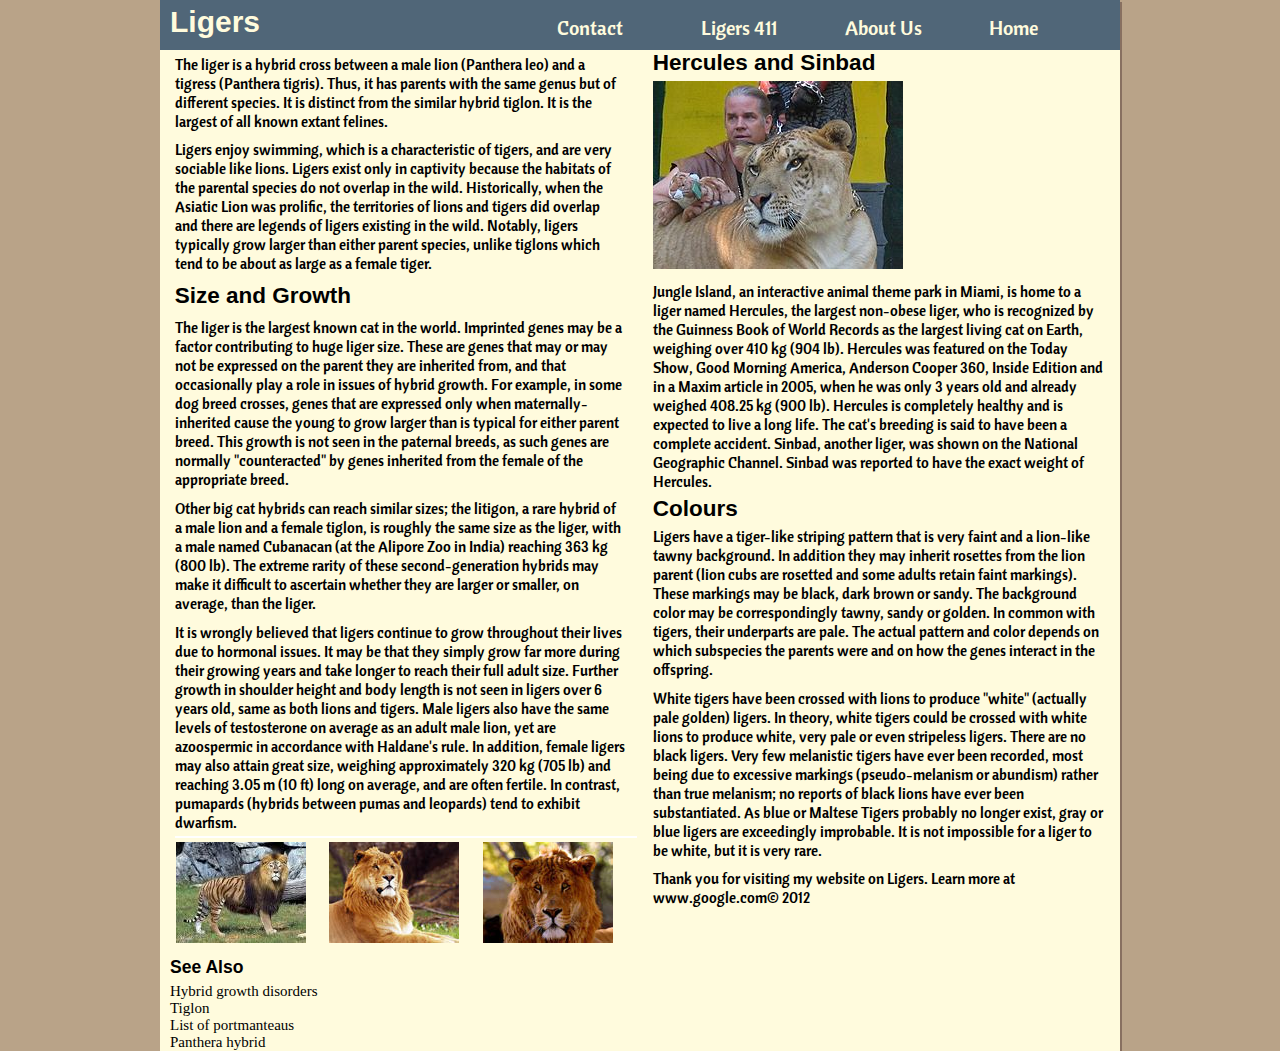
<file: lab-5/index.html>
<!DOCTYPE html>
<html>
	<head>
		<title>CSS Box Model</title>
		<meta charset="utf-8">
		<link rel="stylesheet" href="css/main.css">
		<link href='http://fonts.googleapis.com/css?family=Macondo' rel='stylesheet' type='text/css'> 
		<link href='http://fonts.googleapis.com/css?family=Cantora+One' rel='stylesheet' type='text/css'>
		<meta name="viewport" content="width=device-width, initial-scale=1, maximum-scale=1">
	</head>
	<body>
		<header> <!-- open header --> 

			<ul id="navigation">
				<li class="links"><a href="#">Home</a></li>
				<li class="links"><a href="#">About Us</a></li>
				<li class="links"><a href="#">Ligers 411</a></li>
				<li class="links"><a href="#">Contact</a></li>
			</ul> <!-- close navigation -->

			<h1 id="logo">Ligers</h1>

		</header> <!-- close header --> 

		<div id="section">
		<div id="left_section">
		<p>The liger is a hybrid cross between a male lion (Panthera leo) and a tigress (Panthera tigris). Thus, it has parents with the same genus but of different species. It is distinct from the similar hybrid tiglon. It is the largest of all known extant felines.</p>

		<p>Ligers enjoy swimming, which is a characteristic of tigers, and are very sociable like lions. Ligers exist only in captivity because the habitats of the parental species do not overlap in the wild. Historically, when the Asiatic Lion was prolific, the territories of lions and tigers did overlap and there are legends of ligers existing in the wild. Notably, ligers typically grow larger than either parent species, unlike tiglons which tend to be about as large as a female tiger.</p>

		<h2>Size and Growth</h2>
		<p>The liger is the largest known cat in the world. Imprinted genes may be a factor contributing to huge liger size. These are genes that may or may not be expressed on the parent they are inherited from, and that occasionally play a role in issues of hybrid growth. For example, in some dog breed crosses, genes that are expressed only when maternally-inherited cause the young to grow larger than is typical for either parent breed. This growth is not seen in the paternal breeds, as such genes are normally "counteracted" by genes inherited from the female of the appropriate breed.</p>

		<p>Other big cat hybrids can reach similar sizes; the litigon, a rare hybrid of a male lion and a female tiglon, is roughly the same size as the liger, with a male named Cubanacan (at the Alipore Zoo in India) reaching 363 kg (800 lb). The extreme rarity of these second-generation hybrids may make it difficult to ascertain whether they are larger or smaller, on average, than the liger.</p>

		<p>It is wrongly believed that ligers continue to grow throughout their lives due to hormonal issues. It may be that they simply grow far more during their growing years and take longer to reach their full adult size. Further growth in shoulder height and body length is not seen in ligers over 6 years old, same as both lions and tigers. Male ligers also have the same levels of testosterone on average as an adult male lion, yet are azoospermic in accordance with Haldane's rule. In addition, female ligers may also attain great size, weighing approximately 320 kg (705 lb) and reaching 3.05 m (10 ft) long on average, and are often fertile. In contrast, pumapards (hybrids between pumas and leopards) tend to exhibit dwarfism.</p>

			
			<ul id="gallery">
				<li><a href="images/liger.jpg" title="Ligers are SOOO cool!!"><img src="images/liger_thumb.jpg" alt="Ligers are SOOO cool!!" /></a></li>
				<li><a href="images/liger2.jpg" title="Ligers are WICKED cool!!"><img src="images/liger2_thumb.jpg" alt="Ligers are WICKED cool!!" /></a></li>
				<li><a href="images/liger3.jpg" title="Ligers are SUPER cool!!"><img src="images/liger3_thumb.jpg" alt="Ligers are SUPER cool!!" /></a></li>
			</ul>
			<h3>See Also</h3>
			<ul id="list">
				<li>Hybrid growth disorders</li>
				<li>Tiglon</li>
				<li>List of portmanteaus</li>
				<li>Panthera hybrid</li>
			</ul>
	</div> <!-- close content float --> 
	
	<div id="right_section">	
		<h2>Hercules and Sinbad</h2>
		<div id="catman">
			<img src="images/ligertrainer-tn.jpg" alt="Liger trainer Sinbad">
		</div>

		<p>Jungle Island, an interactive animal theme park in Miami, is home to a liger named Hercules, the largest non-obese liger, who is recognized by the Guinness Book of World Records as the largest living cat on Earth, weighing over 410 kg (904 lb). Hercules was featured on the Today Show, Good Morning America, Anderson Cooper 360, Inside Edition and in a Maxim article in 2005, when he was only 3 years old and already weighed 408.25 kg (900 lb). Hercules is completely healthy and is expected to live a long life. The cat's breeding is said to have been a complete accident. Sinbad, another liger, was shown on the National Geographic Channel. Sinbad was reported to have the exact weight of Hercules.</p>

		<h2>Colours</h2>
		<p>Ligers have a tiger-like striping pattern that is very faint and a lion-like tawny background. In addition they may inherit rosettes from the lion parent (lion cubs are rosetted and some adults retain faint markings). These markings may be black, dark brown or sandy. The background color may be correspondingly tawny, sandy or golden. In common with tigers, their underparts are pale. The actual pattern and color depends on which subspecies the parents were and on how the genes interact in the offspring.</p>

		<p>White tigers have been crossed with lions to produce "white" (actually pale golden) ligers. In theory, white tigers could be crossed with white lions to produce white, very pale or even stripeless ligers. There are no black ligers. Very few melanistic tigers have ever been recorded, most being due to excessive markings (pseudo-melanism or abundism) rather than true melanism; no reports of black lions have ever been substantiated. As blue or Maltese Tigers probably no longer exist, gray or blue ligers are exceedingly improbable. It is not impossible for a liger to be white, but it is very rare.</p>

		<p>Thank you for visiting my website on Ligers. Learn more at www.google.com&copy; 2012</p>
		</div> <!-- close float right --> 
		</div> <!-- close section -->  
	</body>
</html>
</file>
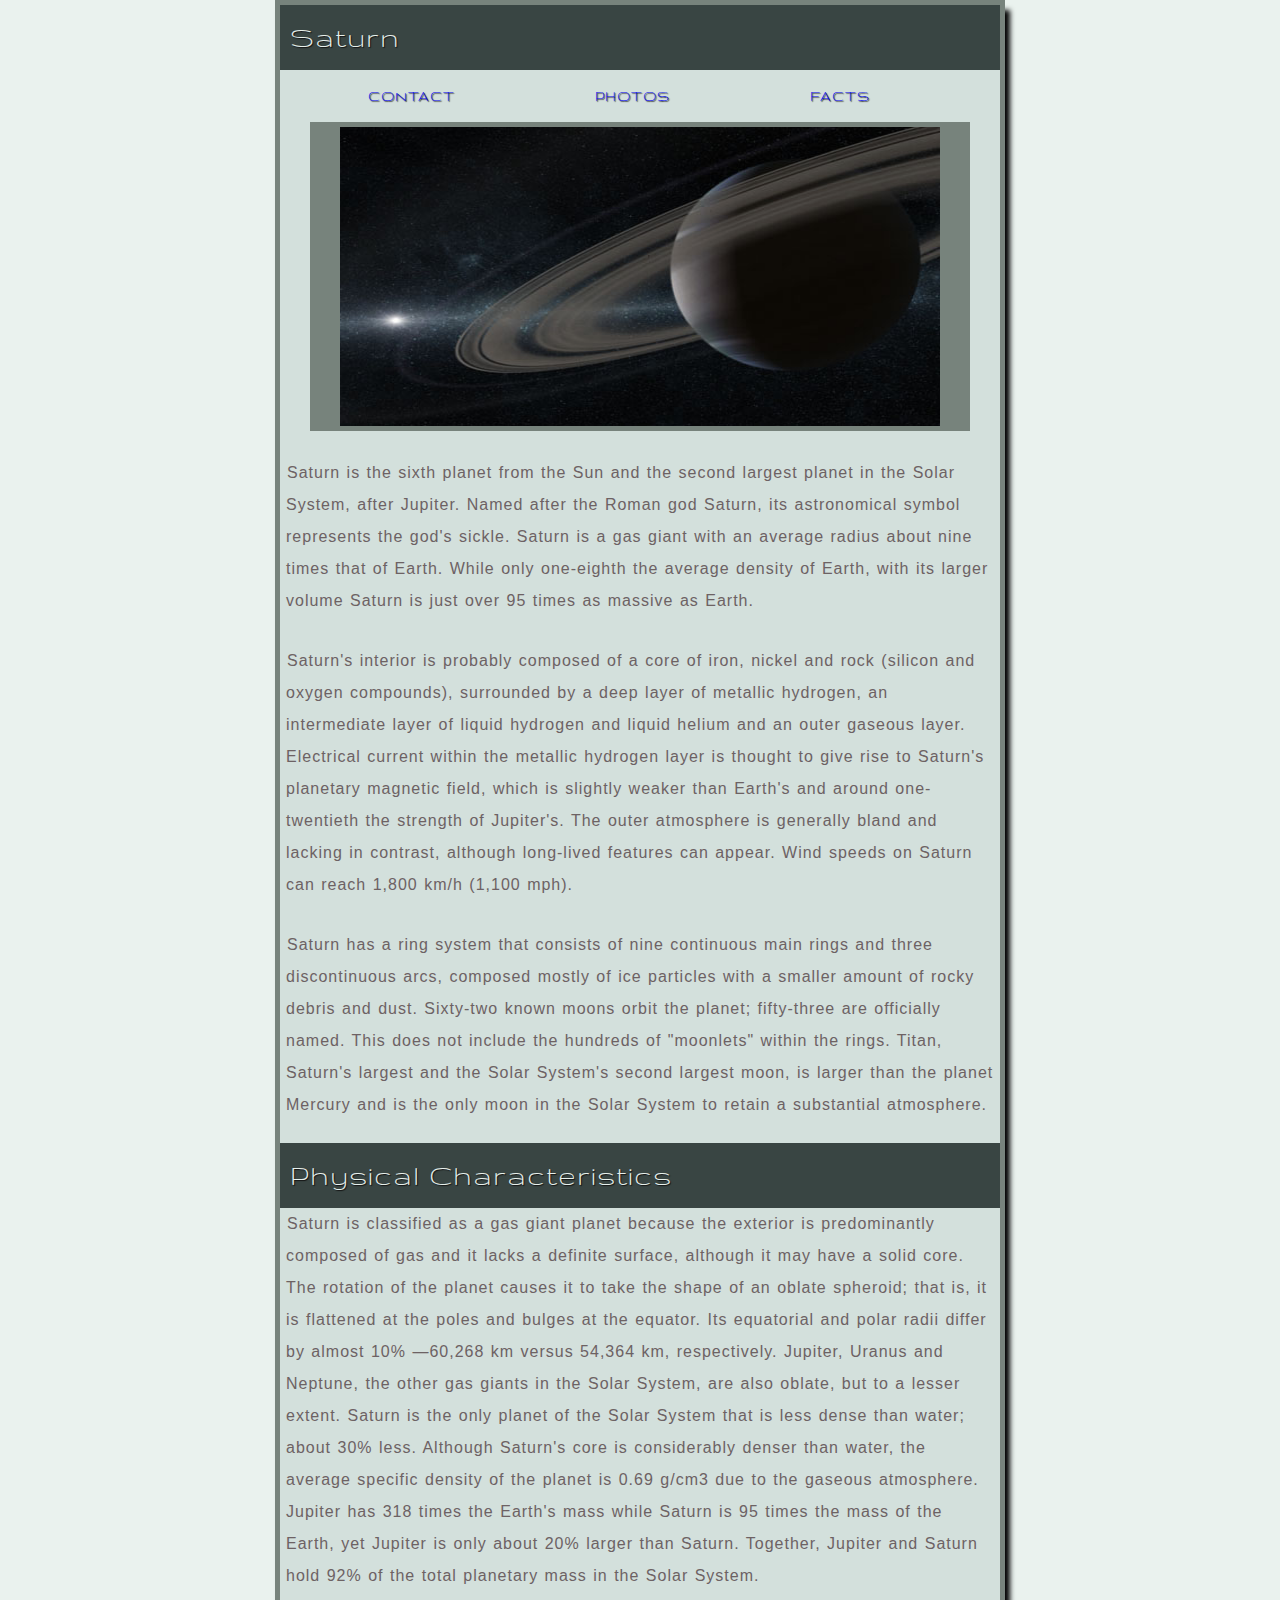
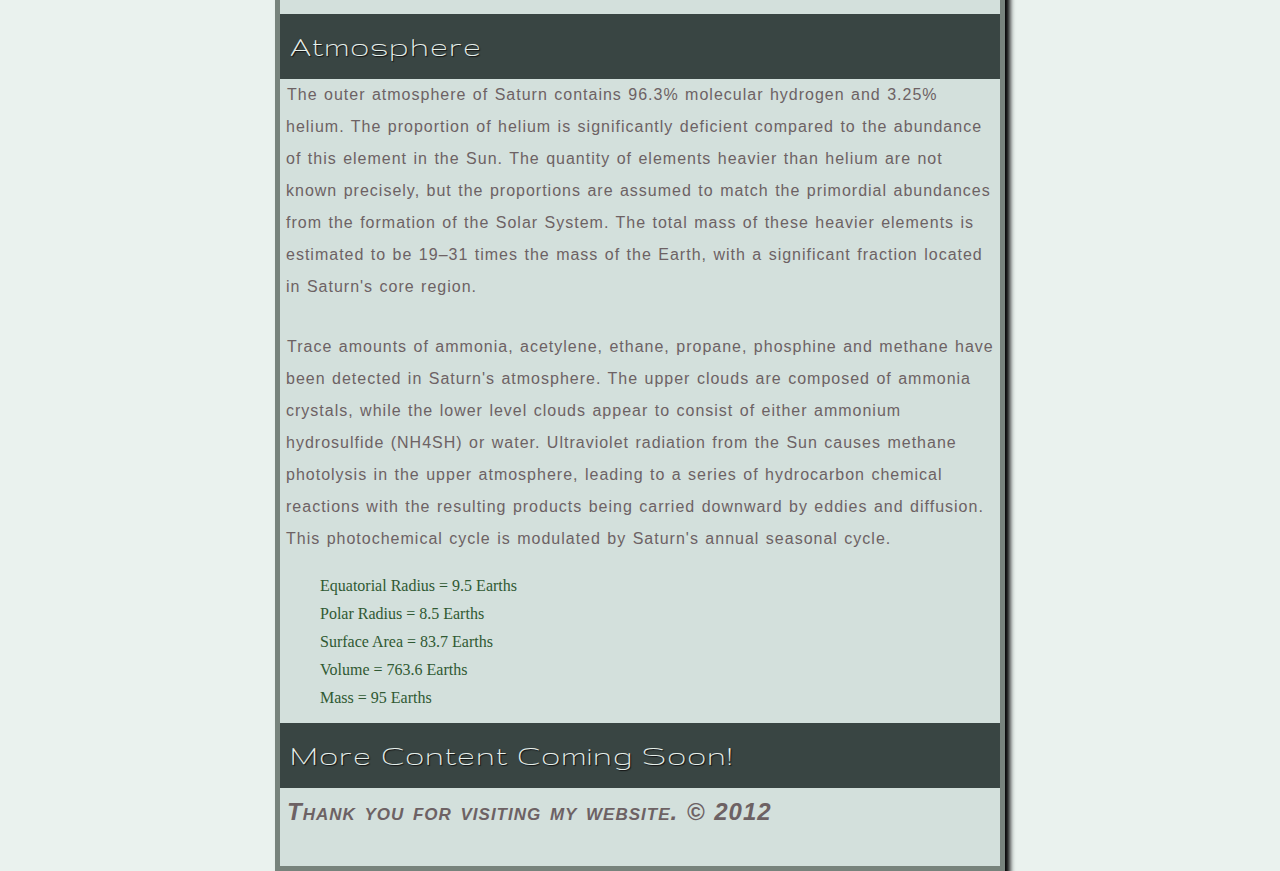
<file: lab_2/index.html>
<!DOCTYPE html>
<html>
	<head>
		<title>DWS Lab 2</title>
		<meta charset="utf-8"/>
		<link href='http://fonts.googleapis.com/css?family=Gruppo' rel='stylesheet' type='text/css'/>
		<link rel="stylesheet" href="css/main.css"/>
	</head>
	<body>
		<h1>Saturn</h1>
		<ul>
			<li><a href="#">Facts</a></li>
			<li><a href="#">Photos</a></li>
			<li><a href="#">Contact</a></li>
		</ul>
		<div><img src="images/saturn.jpg" alt="Photo of Saturn" width="532" height="299"></div>
		<p>Saturn is the sixth planet from the Sun and the second largest planet in the Solar System, after Jupiter. Named after the Roman god Saturn, its astronomical symbol represents the god's sickle. Saturn is a gas giant with an average radius about nine times that of Earth. While only one-eighth the average density of Earth, with its larger volume Saturn is just over 95 times as massive as Earth. </p>
		<p>Saturn's interior is probably composed of a core of iron, nickel and rock (silicon and oxygen compounds), surrounded by a deep layer of metallic hydrogen, an intermediate layer of liquid hydrogen and liquid helium and an outer gaseous layer. Electrical current within the metallic hydrogen layer is thought to give rise to Saturn's planetary magnetic field, which is slightly weaker than Earth's and around one-twentieth the strength of Jupiter's. The outer atmosphere is generally bland and lacking in contrast, although long-lived features can appear. Wind speeds on Saturn can reach 1,800 km/h (1,100 mph).</p>
		<p>Saturn has a ring system that consists of nine continuous main rings and three discontinuous arcs, composed mostly of ice particles with a smaller amount of rocky debris and dust. Sixty-two known moons orbit the planet; fifty-three are officially named. This does not include the hundreds of "moonlets" within the rings. Titan, Saturn's largest and the Solar System's second largest moon, is larger than the planet Mercury and is the only moon in the Solar System to retain a substantial atmosphere. </p>
		<h2>Physical Characteristics</h2>
		<p>Saturn is classified as a gas giant planet because the exterior is predominantly composed of gas and it lacks a definite surface, although it may have a solid core. The rotation of the planet causes it to take the shape of an oblate spheroid; that is, it is flattened at the poles and bulges at the equator. Its equatorial and polar radii differ by almost 10% &mdash;60,268 km versus 54,364 km, respectively. Jupiter, Uranus and Neptune, the other gas giants in the Solar System, are also oblate, but to a lesser extent. Saturn is the only planet of the Solar System that is less dense than water; about 30% less. Although Saturn's core is considerably denser than water, the average specific density of the planet is 0.69 g/cm3 due to the gaseous atmosphere. Jupiter has 318 times the Earth's mass while Saturn is 95 times the mass of the Earth, yet Jupiter is only about 20% larger than Saturn. Together, Jupiter and Saturn hold 92% of the total planetary mass in the Solar System. </p>
		<h2>Atmosphere</h2>
		<p>The outer atmosphere of Saturn contains 96.3% molecular hydrogen and 3.25% helium. The proportion of helium is significantly deficient compared to the abundance of this element in the Sun. The quantity of elements heavier than helium are not known precisely, but the proportions are assumed to match the primordial abundances from the formation of the Solar System. The total mass of these heavier elements is estimated to be 19&ndash;31 times the mass of the Earth, with a significant fraction located in Saturn's core region.</p>
		<p>Trace amounts of ammonia, acetylene, ethane, propane, phosphine and methane have been detected in Saturn's atmosphere. The upper clouds are composed of ammonia crystals, while the lower level clouds appear to consist of either ammonium hydrosulfide (NH4SH) or water. Ultraviolet radiation from the Sun causes methane photolysis in the upper atmosphere, leading to a series of hydrocarbon chemical reactions with the resulting products being carried downward by eddies and diffusion. This photochemical cycle is modulated by Saturn's annual seasonal cycle.</p>
		<ol>
			<li>Equatorial Radius = 9.5 Earths</li>
			<li>Polar Radius = 8.5 Earths</li>
			<li>Surface Area = 83.7 Earths</li>
			<li>Volume = 763.6 Earths</li>
			<li>Mass = 95 Earths</li>
		</ol>
		<h3>More Content Coming Soon!</h3>
		<p id="last">Thank you for visiting my website. &copy; 2012</p>
	</body>
</html>
</file>
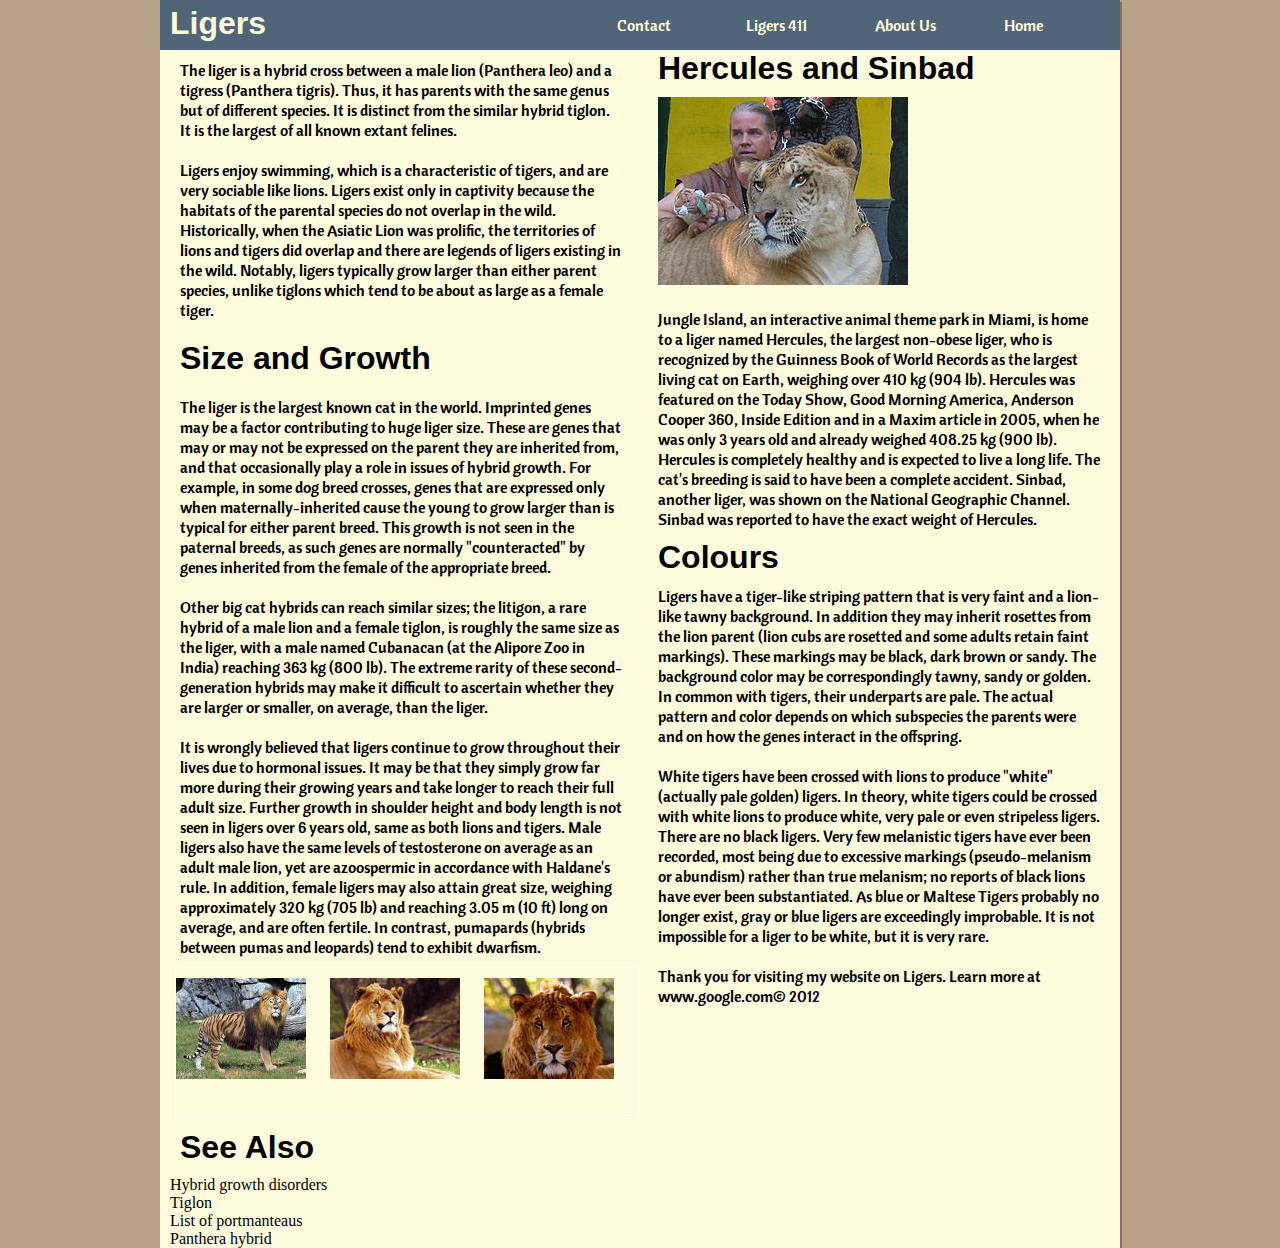
<file: lab_3/index.html>
<!DOCTYPE html>
<html>
	<head>
		<title>CSS Box Model</title>
		<meta charset="utf-8">
		<link rel="stylesheet" href="css/main.css">
		<link href='http://fonts.googleapis.com/css?family=Macondo' rel='stylesheet' type='text/css'> 
		<link href='http://fonts.googleapis.com/css?family=Cantora+One' rel='stylesheet' type='text/css'>
	</head>
	<body>
		<header> <!-- open header --> 

			<ul id="navigation">
				<li class="links"><a href="#">Home</a></li>
				<li class="links"><a href="#">About Us</a></li>
				<li class="links"><a href="#">Ligers 411</a></li>
				<li class="links"><a href="#">Contact</a></li>
			</ul> <!-- close navigation -->

			<h1 id="logo">Ligers</h1>

		</header> <!-- close header --> 

		<div id="section">
		<div id="float_left">
		<p>The liger is a hybrid cross between a male lion (Panthera leo) and a tigress (Panthera tigris). Thus, it has parents with the same genus but of different species. It is distinct from the similar hybrid tiglon. It is the largest of all known extant felines.</p>

		<p>Ligers enjoy swimming, which is a characteristic of tigers, and are very sociable like lions. Ligers exist only in captivity because the habitats of the parental species do not overlap in the wild. Historically, when the Asiatic Lion was prolific, the territories of lions and tigers did overlap and there are legends of ligers existing in the wild. Notably, ligers typically grow larger than either parent species, unlike tiglons which tend to be about as large as a female tiger.</p>

		<h2>Size and Growth</h2>
		<p>The liger is the largest known cat in the world. Imprinted genes may be a factor contributing to huge liger size. These are genes that may or may not be expressed on the parent they are inherited from, and that occasionally play a role in issues of hybrid growth. For example, in some dog breed crosses, genes that are expressed only when maternally-inherited cause the young to grow larger than is typical for either parent breed. This growth is not seen in the paternal breeds, as such genes are normally "counteracted" by genes inherited from the female of the appropriate breed.</p>

		<p>Other big cat hybrids can reach similar sizes; the litigon, a rare hybrid of a male lion and a female tiglon, is roughly the same size as the liger, with a male named Cubanacan (at the Alipore Zoo in India) reaching 363 kg (800 lb). The extreme rarity of these second-generation hybrids may make it difficult to ascertain whether they are larger or smaller, on average, than the liger.</p>

		<p>It is wrongly believed that ligers continue to grow throughout their lives due to hormonal issues. It may be that they simply grow far more during their growing years and take longer to reach their full adult size. Further growth in shoulder height and body length is not seen in ligers over 6 years old, same as both lions and tigers. Male ligers also have the same levels of testosterone on average as an adult male lion, yet are azoospermic in accordance with Haldane's rule. In addition, female ligers may also attain great size, weighing approximately 320 kg (705 lb) and reaching 3.05 m (10 ft) long on average, and are often fertile. In contrast, pumapards (hybrids between pumas and leopards) tend to exhibit dwarfism.</p>

			
			<ul id="gallery">
				<li><a href="images/liger.jpg" title="Ligers are SOOO cool!!"><img src="images/liger_thumb.jpg" alt="Ligers are SOOO cool!!" /></a></li>
				<li><a href="images/liger2.jpg" title="Ligers are WICKED cool!!"><img src="images/liger2_thumb.jpg" alt="Ligers are WICKED cool!!" /></a></li>
				<li><a href="images/liger3.jpg" title="Ligers are SUPER cool!!"><img src="images/liger3_thumb.jpg" alt="Ligers are SUPER cool!!" /></a></li>
			</ul>
			<h3>See Also</h3>
			<ul id="list">
				<li>Hybrid growth disorders</li>
				<li>Tiglon</li>
				<li>List of portmanteaus</li>
				<li>Panthera hybrid</li>
			</ul>
	</div> <!-- close content float --> 
	<div id="float_right">	
		<h2>Hercules and Sinbad</h2>
		<div id="catman">
			<img src="images/ligertrainer-tn.jpg" alt="Liger trainer Sinbad">
		</div>

		<p>Jungle Island, an interactive animal theme park in Miami, is home to a liger named Hercules, the largest non-obese liger, who is recognized by the Guinness Book of World Records as the largest living cat on Earth, weighing over 410 kg (904 lb). Hercules was featured on the Today Show, Good Morning America, Anderson Cooper 360, Inside Edition and in a Maxim article in 2005, when he was only 3 years old and already weighed 408.25 kg (900 lb). Hercules is completely healthy and is expected to live a long life. The cat's breeding is said to have been a complete accident. Sinbad, another liger, was shown on the National Geographic Channel. Sinbad was reported to have the exact weight of Hercules.</p>

		<h2>Colours</h2>
		<p>Ligers have a tiger-like striping pattern that is very faint and a lion-like tawny background. In addition they may inherit rosettes from the lion parent (lion cubs are rosetted and some adults retain faint markings). These markings may be black, dark brown or sandy. The background color may be correspondingly tawny, sandy or golden. In common with tigers, their underparts are pale. The actual pattern and color depends on which subspecies the parents were and on how the genes interact in the offspring.</p>

		<p>White tigers have been crossed with lions to produce "white" (actually pale golden) ligers. In theory, white tigers could be crossed with white lions to produce white, very pale or even stripeless ligers. There are no black ligers. Very few melanistic tigers have ever been recorded, most being due to excessive markings (pseudo-melanism or abundism) rather than true melanism; no reports of black lions have ever been substantiated. As blue or Maltese Tigers probably no longer exist, gray or blue ligers are exceedingly improbable. It is not impossible for a liger to be white, but it is very rare.</p>

		<p>Thank you for visiting my website on Ligers. Learn more at www.google.com&copy; 2012</p>
		</div> <!-- close float right --> 
		</div> <!-- close section -->  
	</body>
</html>
</file>
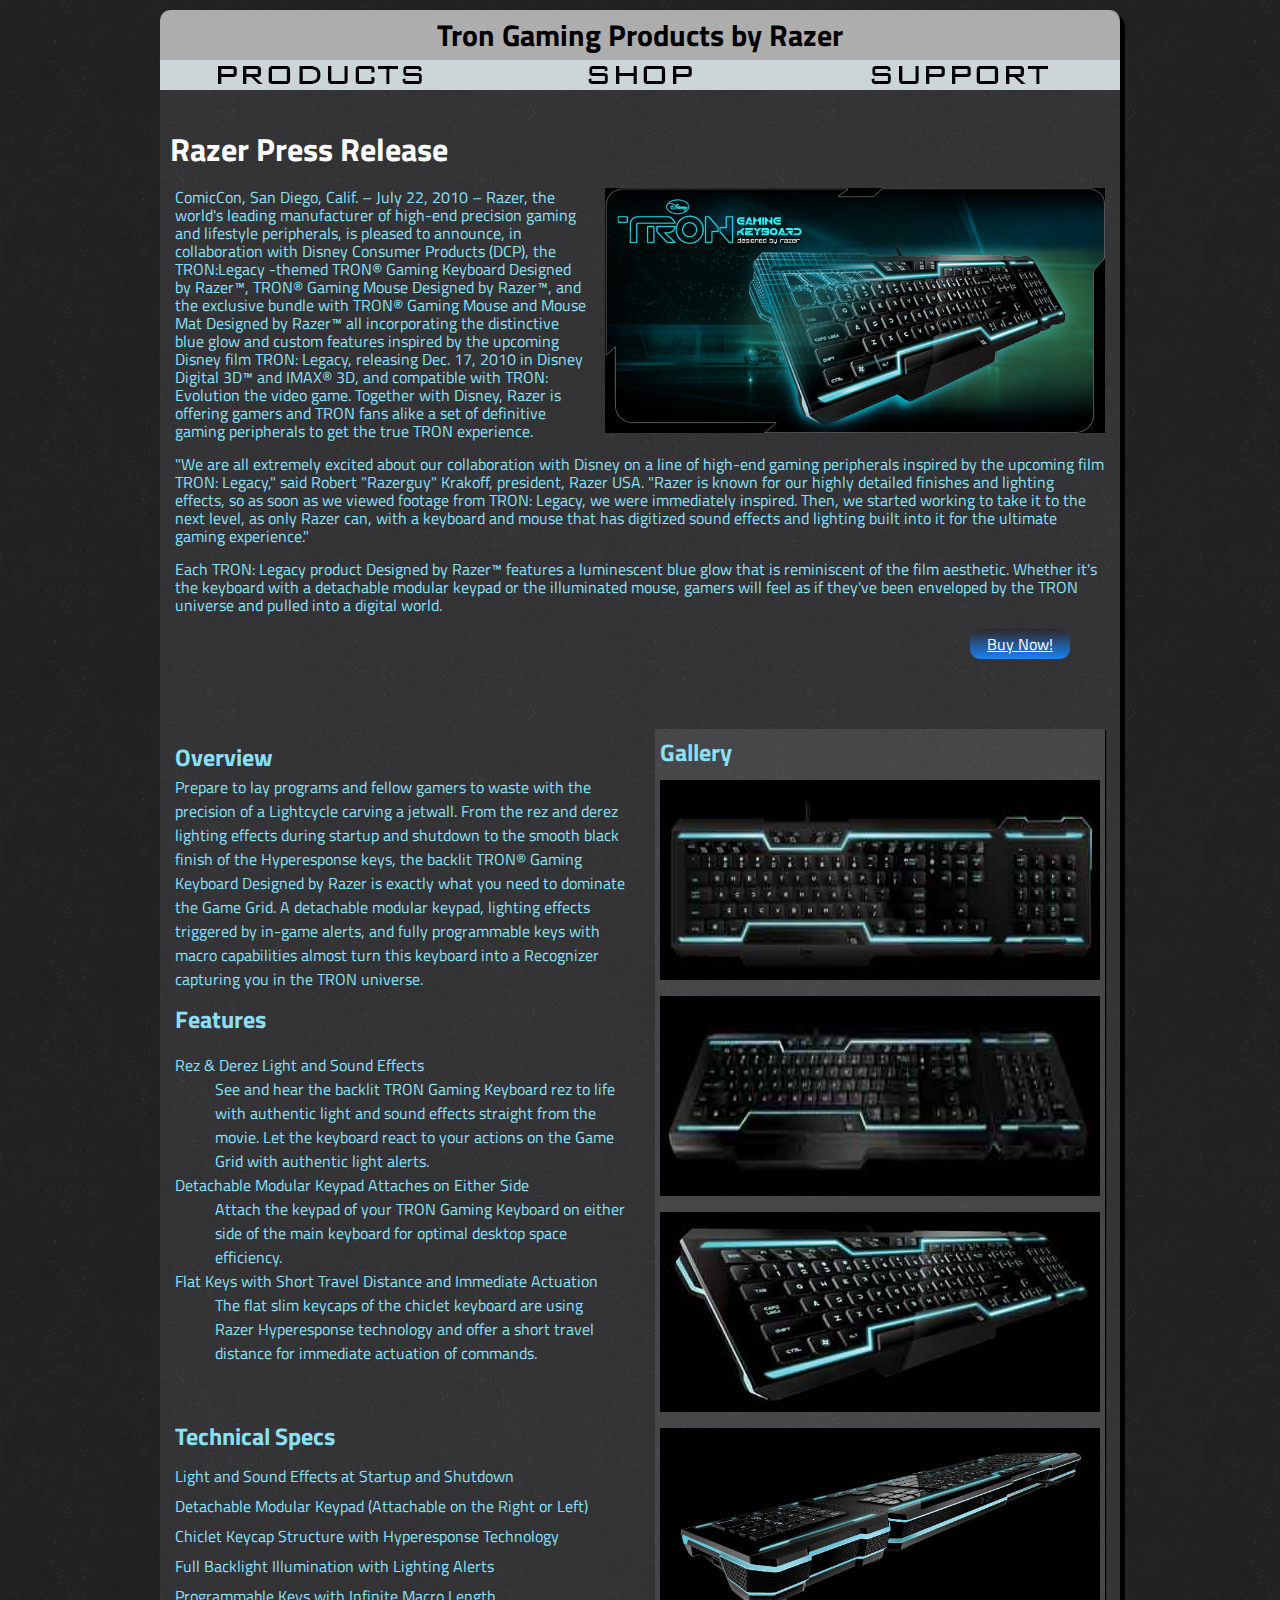
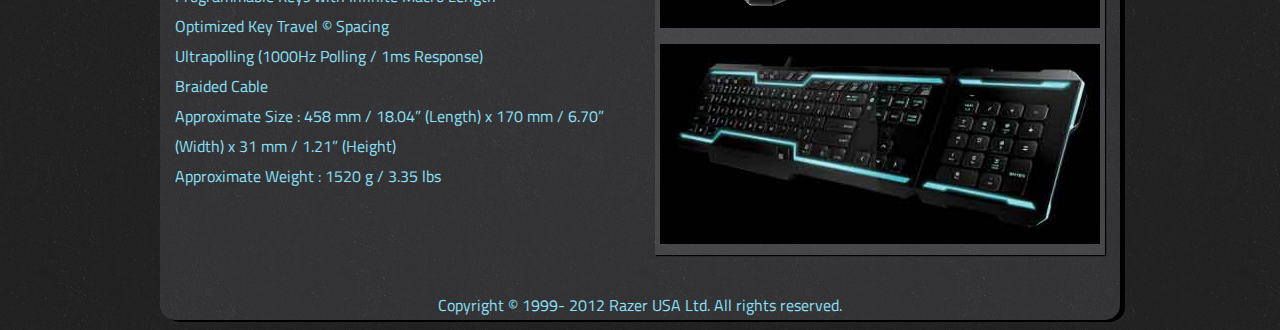
<file: lab_4/tron_site/index.html>
<!DOCTYPE html>
<html lang="en">
	<head>
		<meta charset="utf-8">
		<title>TRON: Legacy</title>
    <link rel="stylesheet" href="css/main.css">
    <link href='http://fonts.googleapis.com/css?family=Titillium+Web' rel='stylesheet' type='text/css'>
  </head>
	
	<body>

		<header>
				<section>
					<h1>Tron Gaming Products by Razer</h1>
					<nav>
						<ul>
							<li id="products"><a href="#">Products</a></li>
							<li id="shop"><a href="#">Shop</a></li>
							<li id="support"><a href="#">Support</a></li>
						</ul>
					</nav>
				</section>
		</header> <!-- close header --> 
		
  	<section id="cta">		

      <h1>Razer Press Release</h1>

      <div><img src="images/tron-keyboard-main.jpg" alt="Photograph of the new Tron Gaming Keyboard by Razer"></div>
			
      <p>ComicCon, San Diego, Calif. – July 22, 2010 – Razer, the world's leading manufacturer of high-end precision gaming and lifestyle peripherals, is pleased to announce, in collaboration with Disney Consumer Products (DCP), the TRON:Legacy -themed TRON® Gaming Keyboard Designed by Razer™, TRON® Gaming Mouse Designed by Razer™, and the exclusive bundle with TRON® Gaming Mouse and Mouse Mat Designed by Razer™ all incorporating the distinctive blue glow and custom features inspired by the upcoming Disney film TRON: Legacy, releasing Dec. 17, 2010 in Disney Digital 3D&trade; and IMAX&reg; 3D, and compatible with TRON: Evolution the video game. Together with Disney, Razer is offering gamers and TRON fans alike a set of definitive gaming peripherals to get the true TRON experience. </p>
          
      <p>"We are all extremely excited about our collaboration with Disney on a line of high-end gaming peripherals inspired by the upcoming film TRON: Legacy," said Robert "Razerguy" Krakoff, president, Razer USA. "Razer is known for our highly detailed finishes and lighting effects, so as soon as we viewed footage from TRON: Legacy, we were immediately inspired. Then, we started working to take it to the next level, as only Razer can, with a keyboard and mouse that has digitized sound effects and lighting built into it for the ultimate gaming experience."</p>
           
      <p>Each TRON: Legacy product Designed by Razer™ features a luminescent blue glow that is reminiscent of the film aesthetic. Whether it's the keyboard with a detachable modular keypad or the illuminated mouse, gamers will feel as if they've been enveloped by the TRON universe and pulled into a digital world.</p>

      <a href="#" class="button">Buy Now!</a>
      
  	</section>	
		
    <div id="bottom_spacing"> <!-- spacing is used for overflow hidden --> 

     <section id="cta-2">

        <h2>Overview</h2>
        
        <p>Prepare to lay programs and fellow gamers to waste with the precision of a Lightcycle carving a jetwall. From the rez and derez lighting effects during startup and shutdown to the smooth black finish of the Hyperesponse keys, the backlit TRON® Gaming Keyboard Designed by Razer is exactly what you need to dominate the Game Grid. A detachable modular keypad, lighting effects triggered by in-game alerts, and fully programmable keys with macro capabilities almost turn this keyboard into a Recognizer capturing you in the TRON universe.</p>
        
        <h2>Features</h2>
        
        <dl>
          <dt>Rez &amp; Derez Light and Sound Effects</dt>
          <dd>See and hear the backlit TRON Gaming Keyboard rez to life with authentic light and sound effects straight from the movie. Let the keyboard react to your actions on the Game Grid with authentic light alerts.</dd>
          <dt>Detachable Modular Keypad Attaches on Either Side</dt>
          <dd>Attach the keypad of your TRON Gaming Keyboard on either side of the main keyboard for optimal desktop space efficiency.</dd>
          <dt>Flat Keys with Short Travel Distance and Immediate Actuation</dt>
          <dd>The flat slim keycaps of the chiclet keyboard are using Razer Hyperesponse technology and offer a short travel distance for immediate actuation of commands.</dd>
        </dl> 
      </section>

  
    <section id="right_side">
			<h2>Gallery</h2>
			<ul>
        <li><a href="#"><img src="images/tron_keyboard_1.jpg" alt="Image of the tron gaming keyboard"></a></li>
        <li><a href="#"><img src="images/tron_keyboard_2.jpg" alt="Image of the tron gaming keyboard"></a></li>
				<li><a href="#"><img src="images/tron_keyboard_3.jpg" alt="Image of the tron gaming keyboard"></a></li>
				<li><a href="#"><img src="images/tron_keyboard_4.jpg" alt="Image of the tron gaming keyboard"></a></li>
				<li><a href="#"><img src="images/tron_keyboard_5.jpg" alt="Image of the tron gaming keyboard"></a></li>
			</ul>				
    </section> <!-- close the right side --> 
   			
  	<aside>
    	<h2>Technical Specs</h2>
			<ul>
				<li>Light and Sound Effects at Startup and Shutdown</li>
        <li>Detachable Modular Keypad (Attachable on the Right or Left)</li>
        <li>Chiclet Keycap Structure with Hyperesponse Technology</li>
        <li>Full Backlight Illumination with Lighting Alerts</li>
        <li>Programmable Keys with Infinite Macro Length</li>
        <li>Optimized Key Travel &copy; Spacing</li>
        <li>Ultrapolling (1000Hz Polling / 1ms Response)</li>
        <li>Braided Cable</li>
        <li>Approximate Size : 458 mm / 18.04” (Length) x 170 mm / 6.70” (Width) x 31 mm / 1.21” (Height)</li>
        <li>Approximate Weight : 1520 g / 3.35 lbs</li>
			</ul>
		</aside>		
		</div> <!-- close bottom spacing --> 
		<footer>
    			<p>Copyright &copy; 1999- 2012 Razer USA Ltd. All rights reserved.</p>
		</footer>
	</body>
</html>
</file>
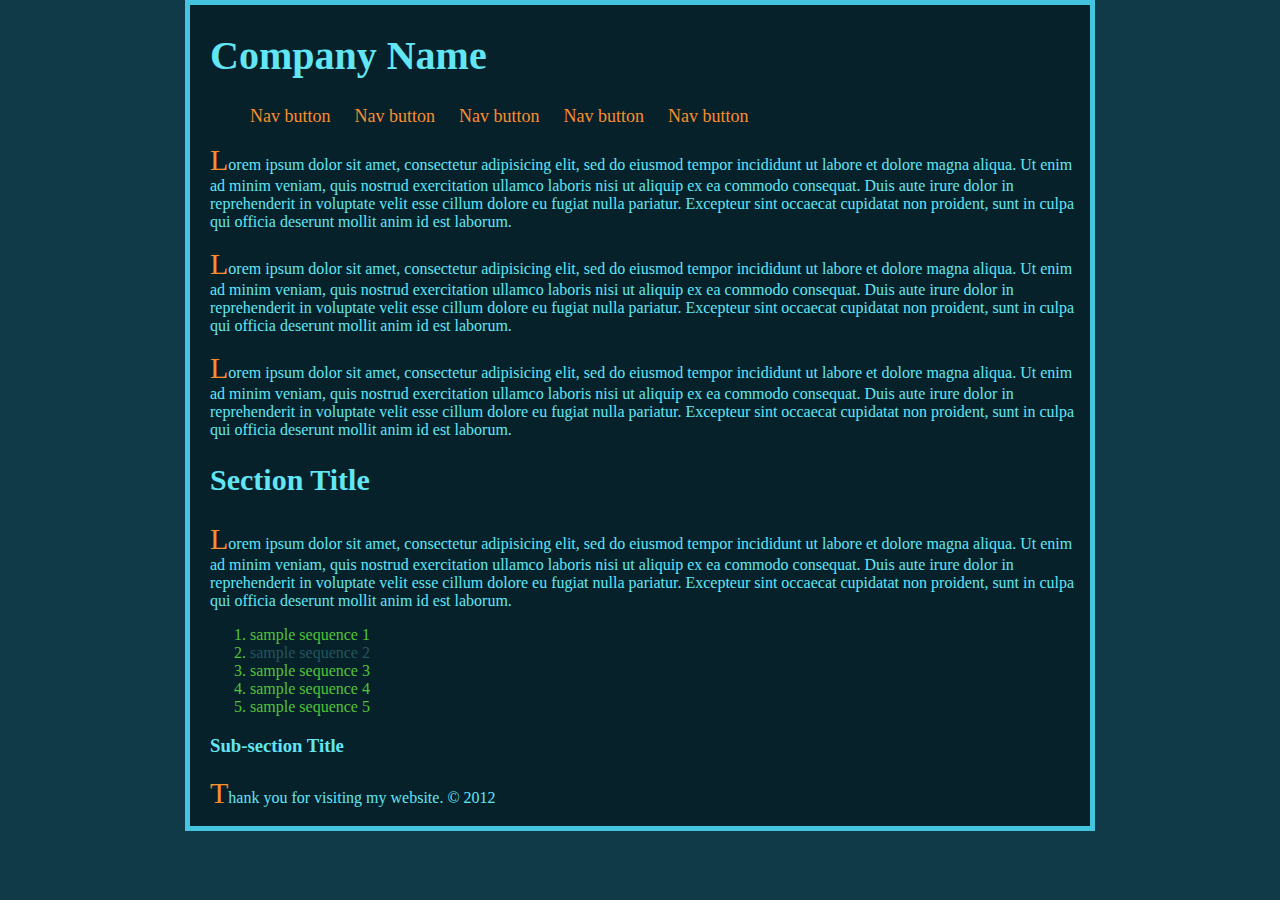
<file: lab_1/index_embedded.html>
<!DOCTYPE html>
<html lang="en">
	<head>
		<title>DWS Lab 1</title>
		<meta charset="utf-8"/>

		<style type="text/css"> /* Open Css */ 

			/* Global stuffs */
			/* Universal Selector */ 

			* {
				color: #62e6f4;
				font-family: "Bank Gothic";
			}

			html {
				background-color: #113a49;
				margin: 0;
				padding: 0;
			}

			ul li a, ol li a {
				list-style-type: none;
				font-family: "Bank Gothic";
				font-size: 18px;
				text-decoration: none;
			}

			h1, p, ul li, ol li, h2, h3, h4, h5, h5, h6 {
				margin-left: 20px;
			}

			/* end global stuffs */ 

			body {
				margin: 0 auto;
				width: 900px;
				background-color: #07212b;
				border: 5px solid #44c4de;
			}

			h1 {
				font-size: 40px;
			}

			p {
				font-size: 1em;
			}

			/* Pseudo- Element */

			p:first-letter {
				color: #f98e2f;
				font-size:30px;
			}

			h2 {
				font-size: 30px;
			}

			#nav li {
				display: inline;
				width: 100px;
			}

			.footer li {
				color: #52c338;
			}

			.footer li span {
				color: #24555C;
			}

			/* Pseudo- class --Links */

			a:link {
				color: #f98e2f;
			}

			a:visited {
				color: #e34aff;
			}

			a:hover {
				color: #62e6f4;
			}

			a:active {
				color: #ed3a3a;
			}

		/* Close CSS */
		</style>

	</head>
	<body>
		<h1>Company Name</h1>
	
		<ul id="nav">
			<li><a href="#">Nav button</a></li>
			<li><a href="#">Nav button</a></li>
			<li><a href="#">Nav button</a></li>
			<li><a href="#">Nav button</a></li>
			<li><a href="#">Nav button</a></li>
		</ul>
		<p>Lorem ipsum dolor sit amet, consectetur adipisicing elit, sed do eiusmod tempor incididunt ut labore et dolore magna aliqua. Ut enim ad minim veniam, quis nostrud exercitation ullamco laboris nisi ut aliquip ex ea commodo consequat. Duis aute irure dolor in reprehenderit in voluptate velit esse cillum dolore eu fugiat nulla pariatur. Excepteur sint occaecat cupidatat non proident, sunt in culpa qui officia deserunt mollit anim id est laborum. </p>
		<p>Lorem ipsum dolor sit amet, consectetur adipisicing elit, sed do eiusmod tempor incididunt ut labore et dolore magna aliqua. Ut enim ad minim veniam, quis nostrud exercitation ullamco laboris nisi ut aliquip ex ea commodo consequat. Duis aute irure dolor in reprehenderit in voluptate velit esse cillum dolore eu fugiat nulla pariatur. Excepteur sint occaecat cupidatat non proident, sunt in culpa qui officia deserunt mollit anim id est laborum. </p>
		<p>Lorem ipsum dolor sit amet, consectetur adipisicing elit, sed do eiusmod tempor incididunt ut labore et dolore magna aliqua. Ut enim ad minim veniam, quis nostrud exercitation ullamco laboris nisi ut aliquip ex ea commodo consequat. Duis aute irure dolor in reprehenderit in voluptate velit esse cillum dolore eu fugiat nulla pariatur. Excepteur sint occaecat cupidatat non proident, sunt in culpa qui officia deserunt mollit anim id est laborum. </p>
		<h2>Section Title</h2>
		<p>Lorem ipsum dolor sit amet, consectetur adipisicing elit, sed do eiusmod tempor incididunt ut labore et dolore magna aliqua. Ut enim ad minim veniam, quis nostrud exercitation ullamco laboris nisi ut aliquip ex ea commodo consequat. Duis aute irure dolor in reprehenderit in voluptate velit esse cillum dolore eu fugiat nulla pariatur. Excepteur sint occaecat cupidatat non proident, sunt in culpa qui officia deserunt mollit anim id est laborum. </p>
		<ol class="footer">
			<li>sample sequence 1</li>
			<li><span>sample sequence 2</span></li>
			<li>sample sequence 3</li>
			<li>sample sequence 4</li>
			<li>sample sequence 5</li>
		</ol>
		<h3>Sub-section Title</h3>
		<p>Thank you for visiting my website. &copy; 2012</p>
	</body>
</html>
</file>
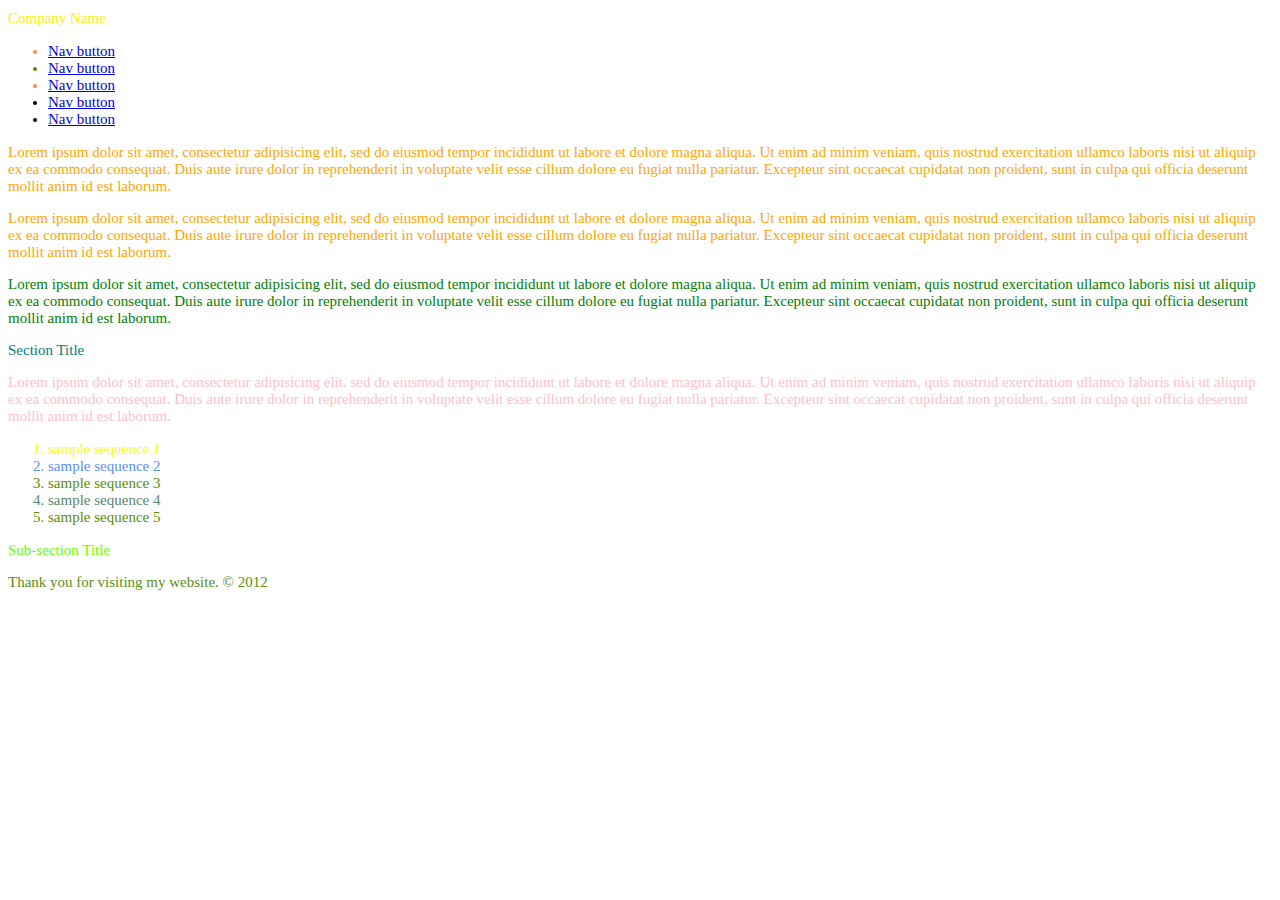
<file: lab_1/index_inline.html>
<!DOCTYPE html>
<html lang="en">
	<head>
		<title>DWS Lab 1</title>
		<meta charset="utf-8"/>
	</head>
	<body>
		<h1 style="color:#fff000; font:15px Helvetica Neua;">Company Name</h1>
		<ul>
			<li style="color:#ff9034; font:15px Helvetica Neua;"><a href="#">Nav button</a></li>
			<li style="color:#598f00; font:15px Helvetica Neua;"><a href="#">Nav button</a></li>
			<li style="color:#ff8945; font:15px Helvetica Neua;"><a href="#">Nav button</a></li>
			<li style="color:black; font:15px Helvetica Neua;"><a href="#">Nav button</a></li>
			<li style="color:#green; font:15px Helvetica Neua;"><a href="#">Nav button</a></li>
		</ul>
		<p style="color:orange; font:15px Helvetica Neua;">Lorem ipsum dolor sit amet, consectetur adipisicing elit, sed do eiusmod tempor incididunt ut labore et dolore magna aliqua. Ut enim ad minim veniam, quis nostrud exercitation ullamco laboris nisi ut aliquip ex ea commodo consequat. Duis aute irure dolor in reprehenderit in voluptate velit esse cillum dolore eu fugiat nulla pariatur. Excepteur sint occaecat cupidatat non proident, sunt in culpa qui officia deserunt mollit anim id est laborum.</p>
		<p style="color:orange ; font:15px Helvetica Neua;">Lorem ipsum dolor sit amet, consectetur adipisicing elit, sed do eiusmod tempor incididunt ut labore et dolore magna aliqua. Ut enim ad minim veniam, quis nostrud exercitation ullamco laboris nisi ut aliquip ex ea commodo consequat. Duis aute irure dolor in reprehenderit in voluptate velit esse cillum dolore eu fugiat nulla pariatur. Excepteur sint occaecat cupidatat non proident, sunt in culpa qui officia deserunt mollit anim id est laborum.</p>
		<p style="color:green; font:15px Helvetica Neua;">Lorem ipsum dolor sit amet, consectetur adipisicing elit, sed do eiusmod tempor incididunt ut labore et dolore magna aliqua. Ut enim ad minim veniam, quis nostrud exercitation ullamco laboris nisi ut aliquip ex ea commodo consequat. Duis aute irure dolor in reprehenderit in voluptate velit esse cillum dolore eu fugiat nulla pariatur. Excepteur sint occaecat cupidatat non proident, sunt in culpa qui officia deserunt mollit anim id est laborum.</p>
		<h2 style="color:teal; font:15px Helvetica Neua;">Section Title</h2>
		<p style="color:pink; font:15px Helvetica Neua;">Lorem ipsum dolor sit amet, consectetur adipisicing elit, sed do eiusmod tempor incididunt ut labore et dolore magna aliqua. Ut enim ad minim veniam, quis nostrud exercitation ullamco laboris nisi ut aliquip ex ea commodo consequat. Duis aute irure dolor in reprehenderit in voluptate velit esse cillum dolore eu fugiat nulla pariatur. Excepteur sint occaecat cupidatat non proident, sunt in culpa qui officia deserunt mollit anim id est laborum.</p>
		<ol>
			<li style="color:#ffff00; font:15px Helvetica Neua;">sample sequence 1</li>
			<li style="color:#598fff; font:15px Helvetica Neua;"><span>sample sequence 2</span></li>
			<li style="color:#598f00; font:15px Helvetica Neua;">sample sequence 3</li>
			<li style="color:#598670; font:15px Helvetica Neua;">sample sequence 4</li>
			<li style="color:#598f00; font:15px Helvetica Neua;">sample sequence 5</li>
		</ol>
		<h3 style="color:#5fff00; font:15px Helvetica Neua;">Sub-section Title</h3>
		<p style="color:#598f11; font:15px Helvetica Neua;">Thank you for visiting my website. &copy; 2012</p>
	</body>
</html>
</file>
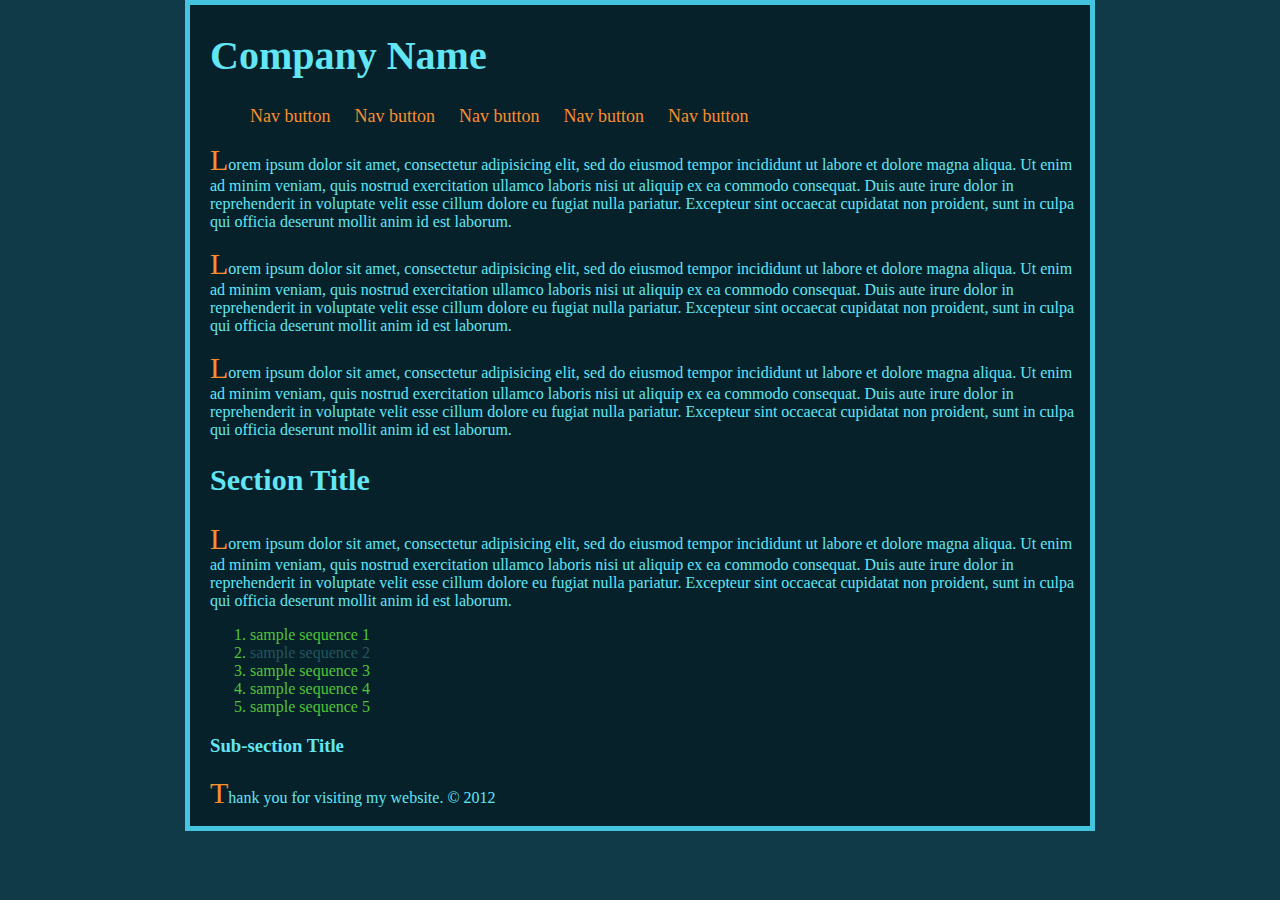
<file: lab_1/index_linked.html>
<!DOCTYPE html>
<html lang="en">
	<head>
		<title>DWS Lab 1</title>
		<link rel="stylesheet" href="css/style.css" />
		<meta charset="utf-8"/>
	</head>
	<body>
		<h1>Company Name</h1>
		<ul id="nav">
			<li><a href="#">Nav button</a></li>
			<li><a href="#">Nav button</a></li>
			<li><a href="#">Nav button</a></li>
			<li><a href="#">Nav button</a></li>
			<li><a href="#">Nav button</a></li>
		</ul>
		<p>Lorem ipsum dolor sit amet, consectetur adipisicing elit, sed do eiusmod tempor incididunt ut labore et dolore magna aliqua. Ut enim ad minim veniam, quis nostrud exercitation ullamco laboris nisi ut aliquip ex ea commodo consequat. Duis aute irure dolor in reprehenderit in voluptate velit esse cillum dolore eu fugiat nulla pariatur. Excepteur sint occaecat cupidatat non proident, sunt in culpa qui officia deserunt mollit anim id est laborum.</p>
		<p>Lorem ipsum dolor sit amet, consectetur adipisicing elit, sed do eiusmod tempor incididunt ut labore et dolore magna aliqua. Ut enim ad minim veniam, quis nostrud exercitation ullamco laboris nisi ut aliquip ex ea commodo consequat. Duis aute irure dolor in reprehenderit in voluptate velit esse cillum dolore eu fugiat nulla pariatur. Excepteur sint occaecat cupidatat non proident, sunt in culpa qui officia deserunt mollit anim id est laborum.</p>
		<p>Lorem ipsum dolor sit amet, consectetur adipisicing elit, sed do eiusmod tempor incididunt ut labore et dolore magna aliqua. Ut enim ad minim veniam, quis nostrud exercitation ullamco laboris nisi ut aliquip ex ea commodo consequat. Duis aute irure dolor in reprehenderit in voluptate velit esse cillum dolore eu fugiat nulla pariatur. Excepteur sint occaecat cupidatat non proident, sunt in culpa qui officia deserunt mollit anim id est laborum.</p>
		<h2>Section Title</h2>
		<p>Lorem ipsum dolor sit amet, consectetur adipisicing elit, sed do eiusmod tempor incididunt ut labore et dolore magna aliqua. Ut enim ad minim veniam, quis nostrud exercitation ullamco laboris nisi ut aliquip ex ea commodo consequat. Duis aute irure dolor in reprehenderit in voluptate velit esse cillum dolore eu fugiat nulla pariatur. Excepteur sint occaecat cupidatat non proident, sunt in culpa qui officia deserunt mollit anim id est laborum.</p>
		<ol class="footer">
			<li>sample sequence 1</li>
			<li><span>sample sequence 2</span></li>
			<li>sample sequence 3</li>
			<li>sample sequence 4</li>
			<li>sample sequence 5</li>
		</ol>
		<h3>Sub-section Title</h3>
		<p>Thank you for visiting my website. &copy; 2012</p>
	</body>
</html>
</file>
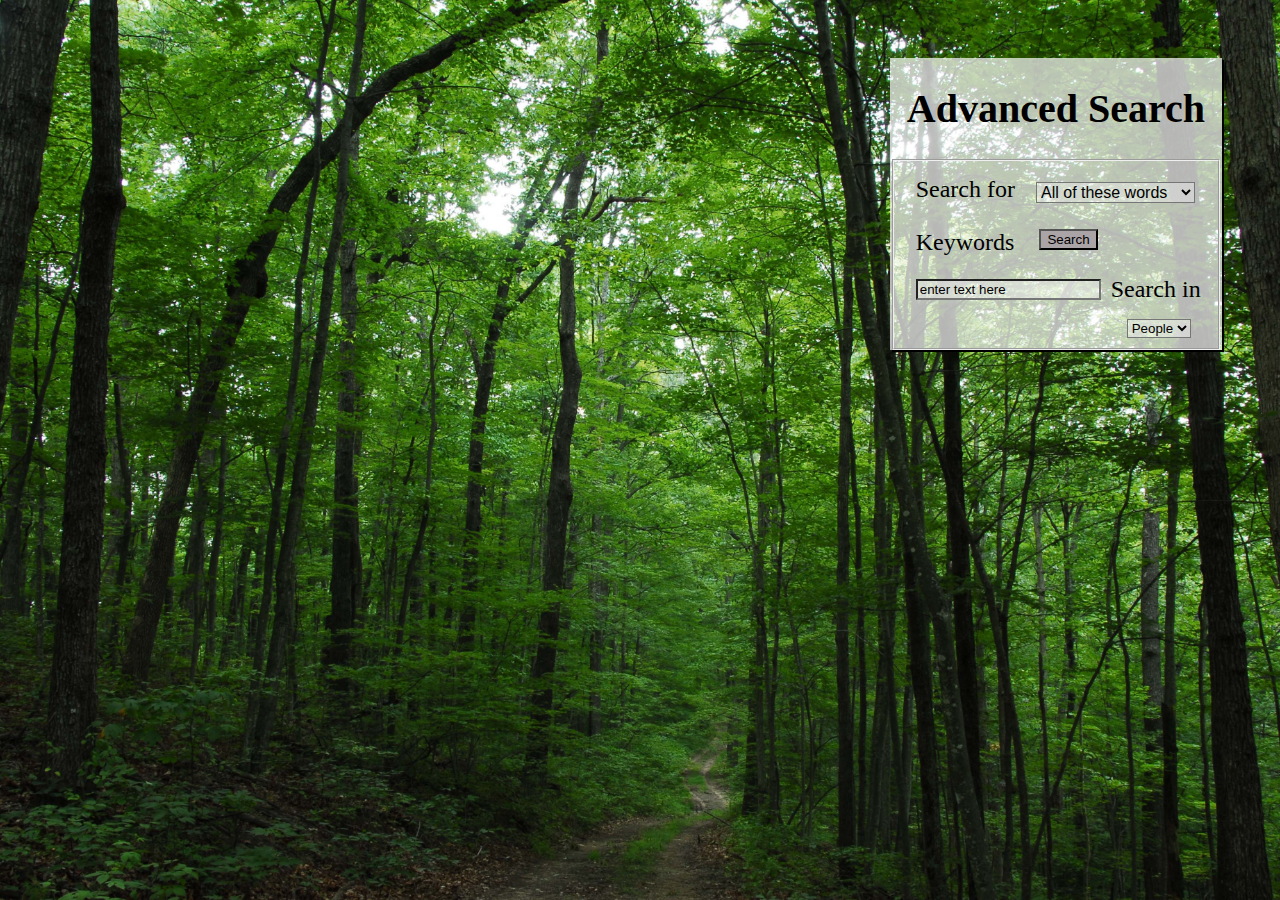
<file: lab_6/level-1/level-1.html>
<!DOCTYPE html PUBLIC "-//W3C//DTD XHTML 1.0 Strict//EN"
	"http://www.w3.org/TR/xhtml1/DTD/xhtml1-strict.dtd">
<html xmlns="http://www.w3.org/1999/xhtml" xml:lang="en" lang="en">
<head>
	<meta http-equiv="content-type" content="text/html; charset=UTF-8"/>
	<title>Fancy Form Design: Advanced Search</title>
	<link rel="stylesheet" href="css/main.css"/>
</head>
<body id="advanced-search">
	<!-- Container -->	
	<div id="container">

		<div id="container-inner">

			<h1>Advanced Search</h1>

			<form action="#" method="get">
				<fieldset>
					<!-- Search for: -->
					<div id="search_for">

						<label for="words">Search for</label>
						<select id="words">
						  <option>All of these words</option>
						  <option>Any of these words</option>
						</select>
						
						
						<label for="keywords">Keywords</label>
						<div id="input_class">
						<input type="text" name="keywords" value="enter text here" class="test" />
						</div>
					</div>
				
					<!-- Search in -->
					<div id="search_in">
						<label for="searchin">Search in</label>
						
						<select id="searchin">
						  <option>People</option>
						  <option>Places</option>
						  <option>Sports</option>
						</select>
					</div>
							
					<!-- Controls -->
					<div class="controls">
						<input id="submit" name="submit" type="submit" value="Search" />
					</div>
				</fieldset>
			</form>
			
		</div></div>	<!-- /Container -->
	
</body>
</html>
</file>
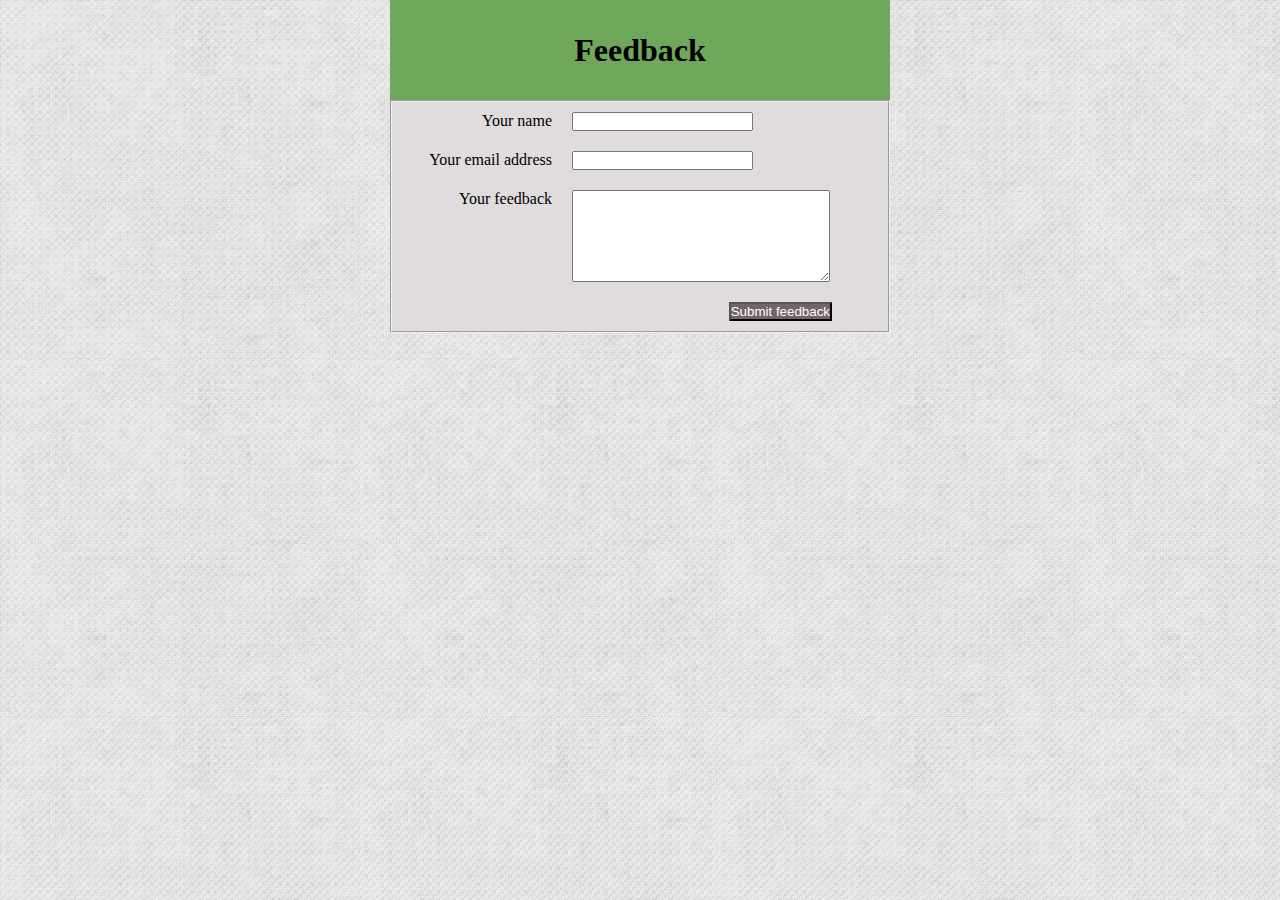
<file: lab_6/level-2/level-2.html>
<!DOCTYPE html PUBLIC "-//W3C//DTD XHTML 1.0 Strict//EN"
    "http://www.w3.org/TR/xhtml1/DTD/xhtml1-strict.dtd">
<html xmlns="http://www.w3.org/1999/xhtml" xml:lang="en" lang="en">
  <head>
    <meta http-equiv="content-type" content="text/html; charset=utf-8" />
    <title>
      Fancy Form Design: Feedback
    </title>
    <link rel="stylesheet" href="css/main.css"/>
		
  </head>
  <body>
    <!-- Container -->
    <div id="container">
      <div id="container-inner">
        <h1>
          Feedback
        </h1>
        <form action="#" method="get">

          <fieldset>
            <!-- Details -->
            <div id="user_name">

              <label for="words">Your name</label> 
              <input type="text" name="name" value="" id="name" />

            </div><!-- Email -->
            <div id="email_info">

              <label for="email">Your email address</label> <input type="text" name="email" value="" id="email" />

            </div><!-- Feedback -->
            <div id="feedback_info">

              <label for="feedback">Your feedback</label> 

              <textarea cols="30" rows="6" id="feedback">
              </textarea>

            </div><!-- Controls -->
            <div class="controls">

              <input id="submit" name="submit" type="submit" value="Submit feedback" />

            </div>
          </fieldset>

        </form>
      </div>
    </div><!-- /Container -->
  </body>
</html>
</file>
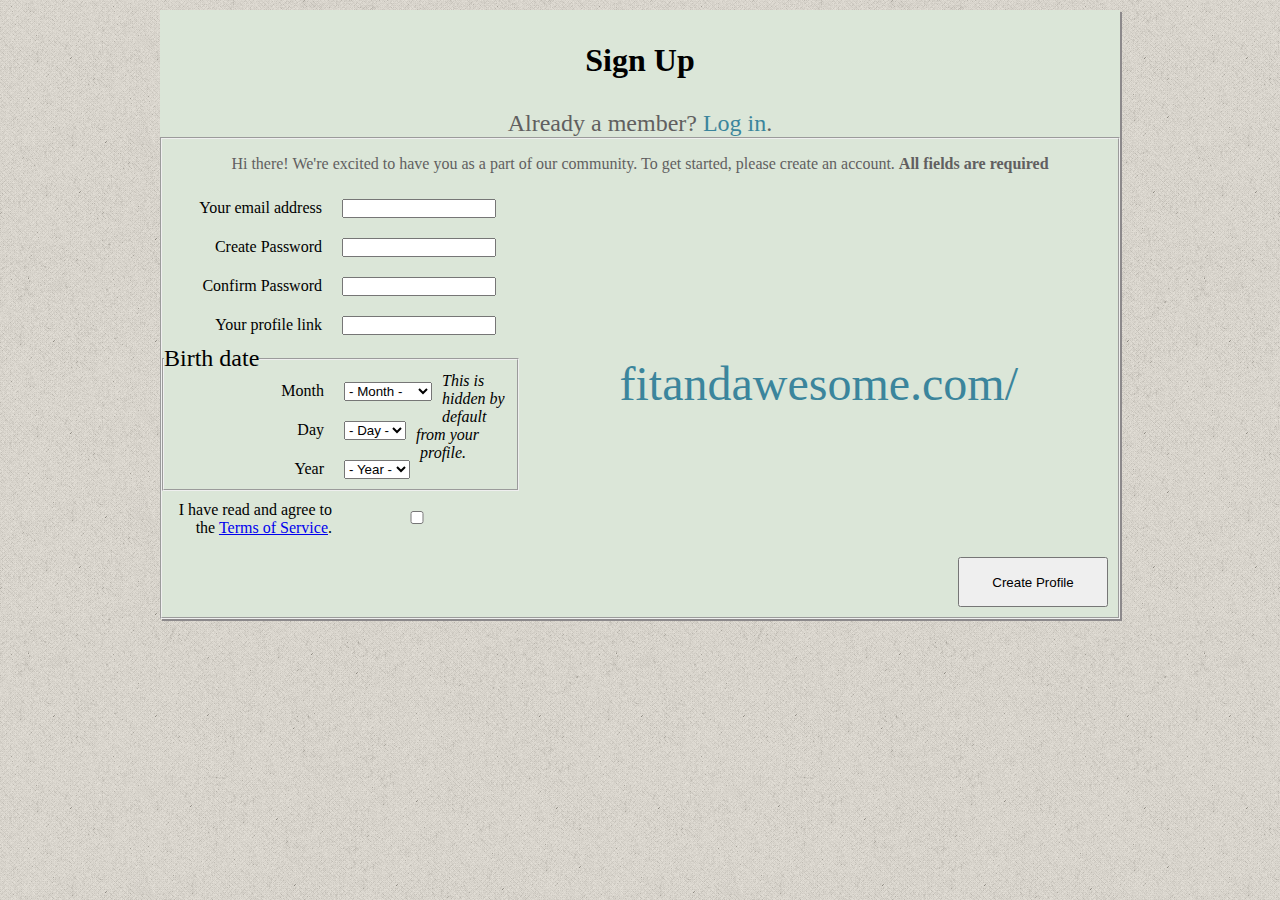
<file: lab_6/level-3/level-3.html>
<!DOCTYPE html PUBLIC "-//W3C//DTD XHTML 1.0 Strict//EN"
	"http://www.w3.org/TR/xhtml1/DTD/xhtml1-strict.dtd">
<html xmlns="http://www.w3.org/1999/xhtml" xml:lang="en" lang="en">
<head>
	<meta http-equiv="content-type" content="text/html; charset=UTF-8"/>
	<title>Fancy Form Design: Sign Up</title>
	<link rel="stylesheet" href="css/main.css"/>
	
	
	

</head>
<body id="sign-up">
	<!-- Container -->	
	<div id="container">
		<div id="container-inner">

		<h1>Sign Up</h1>
		<p class="log-in">Already a member? <a href="#">Log in</a>.</p>

		<form action="#" method="get">
			<fieldset>
				<p class="introduction">Hi there! We're excited to have you as a part of our community. To get started, please create an account. <strong>All fields are required</strong></p>
				<!-- Email -->
				<div id="your_email">
					<label for="email">Your email address</label>
					<input type="text" name="email" id="email" />
				</div>
				
				<!-- Password -->
				<div id="password_info">
					<label for="password">Create Password</label>
					<input type="password" name="password" id="password" />
				</div>
				
				<!-- Password Confirmation -->
				<div>
					<label for="password_confirmation">Confirm Password</label>
					<input type="password" name="password_confirmation" id="password_confirmation" />
				</div>
				
				<!-- Profile Link -->
				<div id="field-profile-link">
					<label for="profile_link">Your profile link</label>
					<span class="profile-link-prefix">fitandawesome.com/</span>
					<input type="text" name="profile_link" id="profile_link" class="required" />
				</div>
				
				<!-- DOB -->
				<fieldset class="section-dob">
					<legend><span>Birth date</span></legend>
					<!-- Month -->
					<div id="dates">
						<label for="dob_month">Month</label>
						<select name="dob_month" id="dob_month">
							<option> - Month - </option>
							<option value="January">January</option>
							<option value="Febuary">Febuary</option>
							<option value="March">March</option>
							<option value="April">April</option>
							<option value="May">May</option>
							<option value="June">June</option>
							<option value="July">July</option>
							<option value="August">August</option>
							<option value="September">September</option>
							<option value="October">October</option>
							<option value="November">November</option>
							<option value="December">December</option>
						</select>
					</div>
					
					<!-- Day -->
					<div class="section-dob">
						<label for="dob_day">Day</label>
						<select name="dob_day" id="dob_day">
							<option> - Day - </option>
							<option value="1">1</option>
							<option value="2">2</option>
							<option value="3">3</option>
							<option value="4">4</option>
							<option value="5">5</option>
							<option value="6">6</option>
							<option value="7">7</option>
							<option value="8">8</option>
							<option value="9">9</option>
							<option value="10">10</option>
							<option value="11">11</option>
							<option value="12">12</option>
							<option value="13">13</option>
							<option value="14">14</option>
							<option value="15">15</option>
							<option value="16">16</option>
							<option value="17">17</option>
							<option value="18">18</option>
							<option value="19">19</option>
							<option value="20">20</option>
							<option value="21">21</option>
							<option value="22">22</option>
							<option value="23">23</option>
							<option value="24">24</option>
							<option value="25">25</option>
							<option value="26">26</option>
							<option value="27">27</option>
							<option value="28">28</option>
							<option value="29">29</option>
							<option value="30">30</option>
							<option value="31">31</option>
						</select>
					</div>
					
					<!-- Year -->
					<div class="section-dob">
						<label for="dob_year">Year</label>
						<select name="dob_year" id="dob_year">
							<option> - Year - </option>
							<option value="2004">2004</option>
							<option value="2003">2003</option>
							<option value="2002">2002</option>
							<option value="2001">2001</option>
							<option value="2000">2000</option>
							<option value="1999">1999</option>
							<option value="1998">1998</option>
							<option value="1997">1997</option>
							<option value="1996">1996</option>
							<option value="1995">1995</option>
							<option value="1994">1994</option>
							<option value="1993">1993</option>
							<option value="1992">1992</option>
							<option value="1991">1991</option>
							<option value="1990">1990</option>
							<option value="1989">1989</option>
							<option value="1988">1988</option>
							<option value="1987">1987</option>
							<option value="1986">1986</option>
							<option value="1985">1985</option>
							<option value="1984">1984</option>
							<option value="1983">1983</option>
							<option value="1982">1982</option>
							<option value="1981">1981</option>
							<option value="1980">1980</option>
							<option value="1979">1979</option>
							<option value="1978">1978</option>
							<option value="1977">1977</option>
							<option value="1976">1976</option>
							<option value="1975">1975</option>
							<option value="1974">1974</option>
							<option value="1973">1973</option>
							<option value="1972">1972</option>
							<option value="1971">1971</option>
							<option value="1970">1970</option>
							<option value="1969">1969</option>
							<option value="1968">1968</option>
							<option value="1967">1967</option>
							<option value="1966">1966</option>
							<option value="1965">1965</option>
							<option value="1964">1964</option>
							<option value="1963">1963</option>
							<option value="1962">1962</option>
							<option value="1961">1961</option>
							<option value="1960">1960</option>
							<option value="1959">1959</option>
							<option value="1958">1958</option>
							<option value="1957">1957</option>
							<option value="1956">1956</option>
							<option value="1955">1955</option>
							<option value="1954">1954</option>
							<option value="1953">1953</option>
							<option value="1952">1952</option>
							<option value="1951">1951</option>
							<option value="1950">1950</option>
							<option value="1949">1949</option>
							<option value="1948">1948</option>
							<option value="1947">1947</option>
							<option value="1946">1946</option>
							<option value="1945">1945</option>
							<option value="1944">1944</option>
							<option value="1943">1943</option>
							<option value="1942">1942</option>
							<option value="1941">1941</option>
							<option value="1940">1940</option>
							<option value="1939">1939</option>
							<option value="1938">1938</option>
							<option value="1937">1937</option>
							<option value="1936">1936</option>
							<option value="1935">1935</option>
							<option value="1934">1934</option>
							<option value="1933">1933</option>
							<option value="1932">1932</option>
							<option value="1931">1931</option>
							<option value="1930">1930</option>
							<option value="1929">1929</option>
							<option value="1928">1928</option>
							<option value="1927">1927</option>
							<option value="1926">1926</option>
							<option value="1925">1925</option>
							<option value="1924">1924</option>
							<option value="1923">1923</option>
							<option value="1922">1922</option>
							<option value="1921">1921</option>
							<option value="1920">1920</option>
							<option value="1919">1919</option>
							<option value="1918">1918</option>
							<option value="1917">1917</option>
							<option value="1916">1916</option>
							<option value="1915">1915</option>
							<option value="1914">1914</option>
							<option value="1913">1913</option>
							<option value="1912">1912</option>
							<option value="1911">1911</option>
							<option value="1910">1910</option>
							<option value="1909">1909</option>
							<option value="1908">1908</option>
							<option value="1907">1907</option>
							<option value="1906">1906</option>
							<option value="1905">1905</option>
							<option value="1904">1904</option>
							<option value="1903">1903</option>
							<option value="1902">1902</option>
							<option value="1901">1901</option>
							<option value="1900">1900</option>
						</select>
					</div>
					<em class="note">This is hidden by default from your profile.</em>
				</fieldset>
				
				<!-- Terms of Service -->
				<div id="field-agree-tos">
					<ul>
						<li>
							<label>
								<input type="checkbox" id="agree_tos" value="yes" />
								I have read and agree to the <a href="#">Terms of Service</a>.
							</label>
						</li>
					</ul>
				</div>
				
				<!-- Controls -->
				<div class="controls">
					<input id="submit" name="submit" type="submit" value="Create Profile" />
				</div>
			</fieldset>
		</form>
			
	</div></div>	<!-- /Container -->
	
</body>
</html>
</file>
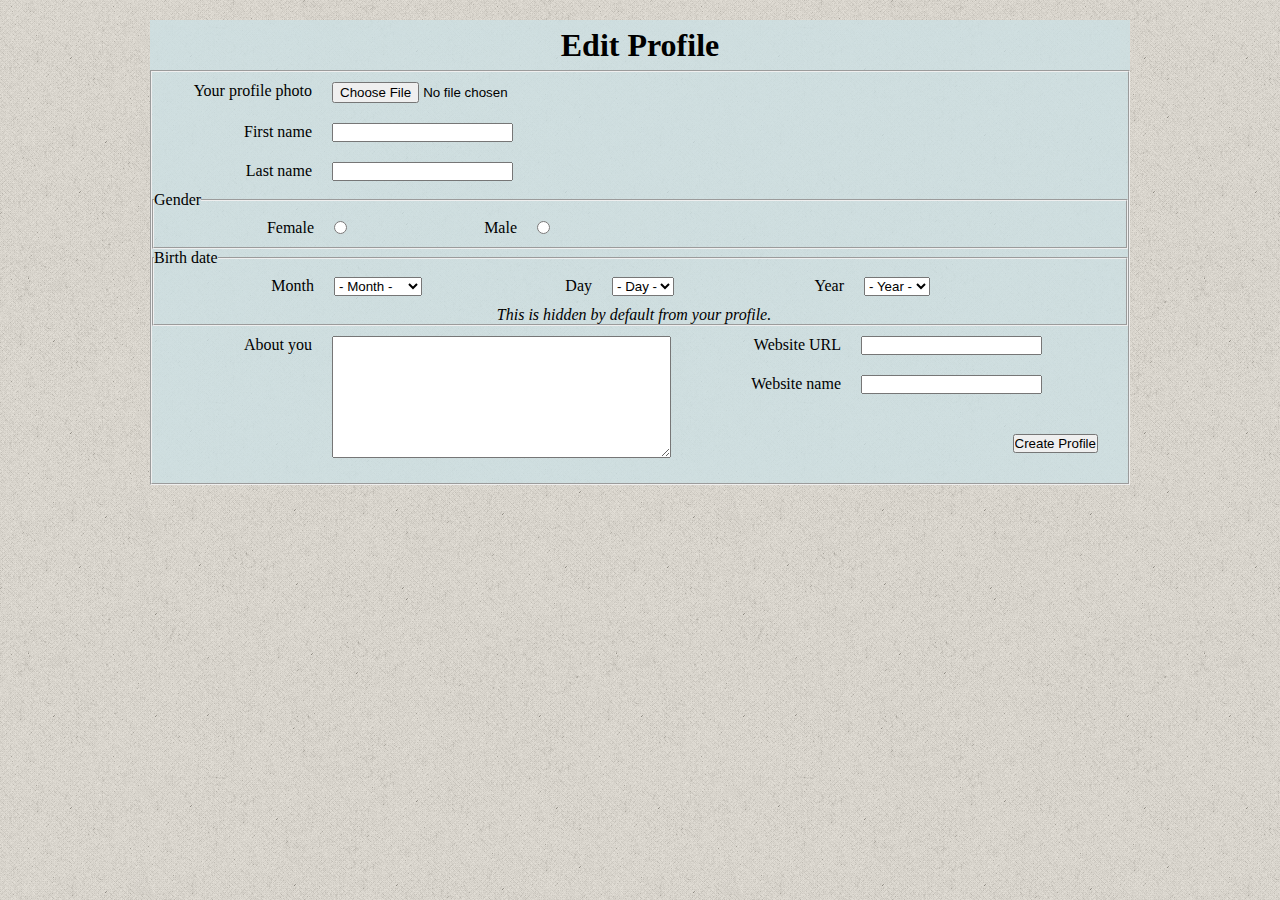
<file: lab_6/level-4/level-4.html>
<!DOCTYPE html PUBLIC "-//W3C//DTD XHTML 1.0 Strict//EN"
	"http://www.w3.org/TR/xhtml1/DTD/xhtml1-strict.dtd">
<html xmlns="http://www.w3.org/1999/xhtml" xml:lang="en" lang="en">
<head>
	<meta http-equiv="content-type" content="text/html; charset=UTF-8"/>
	<title>Fancy Form Design: Edit Profile</title>
	<link rel="stylesheet" href="css/main.css"/>
</head>
<body id="edit-profile">
	<!-- Container -->	
	<div id="container"><div id="container-inner">

		<h1>Edit Profile</h1>
		<form action="#" method="get">
			<fieldset>
				<!-- photo -->
				<div>
				  <label for="your_photo">Your profile photo</label><input type="file" name="your_photo" value="" id="your_photo" />
				  
				</div>
				
				<!-- first name -->
				<div>
				  <label for="firstname">First name</label><input type="text" name="firstname" value="" id="firstname" />
				</div>
				
				<!-- last name -->
				<div>
				  <label for="lastname">Last name</label><input type="text" name="lastname" value="" id="lastname" />
				</div>
				<!-- gender -->
				<div>
<fieldset id="gender" class="sex">
  <legend>Gender</legend>
  <label for="female">Female</label> <input type="radio" name="gender" value="female" id="female" />
  <label for="male">Male</label> <input type="radio" name="gender" value="male" id="male" />
  
</fieldset>  
				</div>
				
				<!-- birthdate -->
				
          <!-- DOB -->
  				<fieldset id="section-dob">
  					<legend><span>Birth date</span></legend>
  					<!-- Month -->
  					<div>
  						<label for="dob_month">Month</label>
  						<select name="dob_month" id="dob_month" class="dates-birth">
  							<option> - Month - </option>
  							<option value="January">January</option>
  							<option value="Febuary">Febuary</option>
  							<option value="March">March</option>
  							<option value="April">April</option>
  							<option value="May">May</option>
  							<option value="June">June</option>
  							<option value="July">July</option>
  							<option value="August">August</option>
  							<option value="September">September</option>
  							<option value="October">October</option>
  							<option value="November">November</option>
  							<option value="December">December</option>
  						</select>
  					</div>

  					<!-- Day -->
  					<div>
  						<label for="dob_day">Day</label>
  						<select name="dob_day" id="dob_day" class="dates-birth">
  							<option> - Day - </option>
  							<option value="1">1</option>
  							<option value="2">2</option>
  							<option value="3">3</option>
  							<option value="4">4</option>
  							<option value="5">5</option>
  							<option value="6">6</option>
  							<option value="7">7</option>
  							<option value="8">8</option>
  							<option value="9">9</option>
  							<option value="10">10</option>
  							<option value="11">11</option>
  							<option value="12">12</option>
  							<option value="13">13</option>
  							<option value="14">14</option>
  							<option value="15">15</option>
  							<option value="16">16</option>
  							<option value="17">17</option>
  							<option value="18">18</option>
  							<option value="19">19</option>
  							<option value="20">20</option>
  							<option value="21">21</option>
  							<option value="22">22</option>
  							<option value="23">23</option>
  							<option value="24">24</option>
  							<option value="25">25</option>
  							<option value="26">26</option>
  							<option value="27">27</option>
  							<option value="28">28</option>
  							<option value="29">29</option>
  							<option value="30">30</option>
  							<option value="31">31</option>
  						</select>
  					</div>

  					<!-- Year -->
  					<div>
  						<label for="dob_year">Year</label>
  						<select name="dob_year" id="dob_year" class="dates-birth">
  							<option> - Year - </option>
  							<option value="2004">2004</option>
  							<option value="2003">2003</option>
  							<option value="2002">2002</option>
  							<option value="2001">2001</option>
  							<option value="2000">2000</option>
  							<option value="1999">1999</option>
  							<option value="1998">1998</option>
  							<option value="1997">1997</option>
  							<option value="1996">1996</option>
  							<option value="1995">1995</option>
  							<option value="1994">1994</option>
  							<option value="1993">1993</option>
  							<option value="1992">1992</option>
  							<option value="1991">1991</option>
  							<option value="1990">1990</option>
  							<option value="1989">1989</option>
  							<option value="1988">1988</option>
  							<option value="1987">1987</option>
  							<option value="1986">1986</option>
  							<option value="1985">1985</option>
  							<option value="1984">1984</option>
  							<option value="1983">1983</option>
  							<option value="1982">1982</option>
  							<option value="1981">1981</option>
  							<option value="1980">1980</option>
  							<option value="1979">1979</option>
  							<option value="1978">1978</option>
  							<option value="1977">1977</option>
  							<option value="1976">1976</option>
  							<option value="1975">1975</option>
  							<option value="1974">1974</option>
  							<option value="1973">1973</option>
  							<option value="1972">1972</option>
  							<option value="1971">1971</option>
  							<option value="1970">1970</option>
  							<option value="1969">1969</option>
  							<option value="1968">1968</option>
  							<option value="1967">1967</option>
  							<option value="1966">1966</option>
  							<option value="1965">1965</option>
  							<option value="1964">1964</option>
  							<option value="1963">1963</option>
  							<option value="1962">1962</option>
  							<option value="1961">1961</option>
  							<option value="1960">1960</option>
  							<option value="1959">1959</option>
  							<option value="1958">1958</option>
  							<option value="1957">1957</option>
  							<option value="1956">1956</option>
  							<option value="1955">1955</option>
  							<option value="1954">1954</option>
  							<option value="1953">1953</option>
  							<option value="1952">1952</option>
  							<option value="1951">1951</option>
  							<option value="1950">1950</option>
  							<option value="1949">1949</option>
  							<option value="1948">1948</option>
  							<option value="1947">1947</option>
  							<option value="1946">1946</option>
  							<option value="1945">1945</option>
  							<option value="1944">1944</option>
  							<option value="1943">1943</option>
  							<option value="1942">1942</option>
  							<option value="1941">1941</option>
  							<option value="1940">1940</option>
  							<option value="1939">1939</option>
  							<option value="1938">1938</option>
  							<option value="1937">1937</option>
  							<option value="1936">1936</option>
  							<option value="1935">1935</option>
  							<option value="1934">1934</option>
  							<option value="1933">1933</option>
  							<option value="1932">1932</option>
  							<option value="1931">1931</option>
  							<option value="1930">1930</option>
  							<option value="1929">1929</option>
  							<option value="1928">1928</option>
  							<option value="1927">1927</option>
  							<option value="1926">1926</option>
  							<option value="1925">1925</option>
  							<option value="1924">1924</option>
  							<option value="1923">1923</option>
  							<option value="1922">1922</option>
  							<option value="1921">1921</option>
  							<option value="1920">1920</option>
  							<option value="1919">1919</option>
  							<option value="1918">1918</option>
  							<option value="1917">1917</option>
  							<option value="1916">1916</option>
  							<option value="1915">1915</option>
  							<option value="1914">1914</option>
  							<option value="1913">1913</option>
  							<option value="1912">1912</option>
  							<option value="1911">1911</option>
  							<option value="1910">1910</option>
  							<option value="1909">1909</option>
  							<option value="1908">1908</option>
  							<option value="1907">1907</option>
  							<option value="1906">1906</option>
  							<option value="1905">1905</option>
  							<option value="1904">1904</option>
  							<option value="1903">1903</option>
  							<option value="1902">1902</option>
  							<option value="1901">1901</option>
  							<option value="1900">1900</option>
  						</select>
  					</div>
  					<em class="note">This is hidden by default from your profile.</em>
  				</fieldset>
  				
				<!-- about you -->
				<div>
				  <label for="about_you">About you</label> <textarea name="about_you" id="about_you" rows="8" cols="40"></textarea>
				</div>
				
				<!-- website url -->
				<div>
				  <label for="website_url">Website URL</label><input type="text" name="website_url" value="" id="website_url"/>
				  
				</div>
				
				<!-- website name -->
				<div>
				  <label for="website_name">Website name</label><input type="text" name="website_url" value="" id="website_name"/>
				  
				</div>
				<!-- Controls -->
  			<div class="controls">
  				<input id="submit" name="submit" type="submit" value="Create Profile" />
  			</div>
				
				
			</fieldset>
			

			
		</form>
			
	</div></div>	<!-- /Container -->
	
</body>
</html>
</file>
<file: lab-5/css/main.css>
/* Global Settings  */
/*======================================*/

ul, li, a, ol, p, h1, h2, h3 {
	margin: 0;
	padding: 0;
}

h1, h2, h3 {
	font-family: mocondo, "helvetica neue", arial, sans-serif;
}

p, ul li a {
	font-family: "cantora one", "helvetica neue", aria, sans-serif;
}

ul li {
	list-style-type: none;
}

a {
	text-decoration: none;
}


/* End Global Settings */ 
/*======================================*/

html {
	background-color: #B9A388;
}

body {
	max-width: 960px;
	font-size: 62.5%;
	margin: 0 auto;
	background-color: #FFFBDD;
	box-shadow: 2px 2px #887060;
}

/* Header */
/*======================================*/

header {
	overflow: hidden;
	height: 50px;
	background-color: #506678;
}

#logo {
	width: 9.376%; /* 90px / 960px */
	font-size: 3em;
	height: 50px;
	float: left;
	padding-top: 5px;
	color: #FFFBDD;
	padding-left: 1.0416666%;/* 10 / 90 */
}

/* links */
/*======================================*/
#navigation {
	float: right;
	width: 89.583333%; /* 860 / 960 */ 
	height: 50px;
}

#navigation li {
	float: right;
	width: 16.7441860%;
	
}

#navigation li a {
	display: block;
	padding: 15px 0 0 13px;
	height: 100px;
	font-size: 2em;
	background-color: #506678;

}

#navigation a:link {
	color: #FFFBDD;
}

#navigation a:visited {
	color: #9CB3BE;
	
}

#navigation a:hover{
	color: #FFFBDD;
	background-color: #9CB3BE;
}

#navigation a:active {
	background-color: #B9A388;
}

/* End Header */
/*======================================*/

/* Main Body */
/*======================================*/

#section {
	clear: both;
	overflow: hidden;
	font-size: 1.5em;
}


/* LEFT SIDE */ 
/*======================================*/
#left_section h2, #left_section p {
	padding: 1.0416666%;
}

#left_section {
	float: left;
	width: 47.916666%; /* 460 / 960 */ 
	margin: 0px 1.0416666%; /* 10 / 960px */ 
}



#gallery {
	width: 100%; /* 462 / 960 */ 
	border: solid 1px #fff;
	margin: 0 5px;
}

#gallery li {
	float: left;
	width: 33.333333%; /* 154 / 462 */ 
	padding: 1.0416666% 0; /* 10 / 960 */ 
}

#left_section h3, #list ul li {
	clear: left;
	padding: 1.0416666% 0; /* 10 / 960 */ 
}
/* RIGHT SIDE  */ 
/*======================================*/

#right_section h2 {
	clear: both;
	padding: 0 1.0416666%; /* 10 / 960 */ 
}

#right_section p {
	padding: 1.0416666%; /* 10 / 960 */ 
}

#right_section {
	float: right;
	width: 48.125%; /* 462 / 960 */ 
	margin: 0 1.0416666%  0 0.10416666%; /* 10 / 960 */ 
}

#catman {
	padding: 1.0416666%; /* 10 / 960 */
}



@media screen and (min-width: 804px) and (max-width: 977px) {
	body {
		width: 99%;
		margin: 0 auto
	}
}

@media screen and (max-width: 803px) {
	#right_section, #left_section {
		float: none;
		width: 90%;
	}

	#right_section p, #left_section p {
		padding-left: 10%;
	}

	h2 {
		text-align: center;
	}

	#gallery {
		float: none;
		overflow: hidden;
	}
	#gallery li  {
		width: 33.333333%; /* 154 / 462 */ 
		height: auto;
	}

	#gallery img {
		width: 99%;
		margin: 10px 0.10416666%;
	}

	#left_section h3 {
		margin-top: 30px;
		clear: both;
	}

	#right_section #catman {	
		width: 100%;
		text-align: center;
	}
}

@media screen and (max-width: 684px) {
	#right_section, #left_section {
		float: none;
		width: 90%;
	}

	#logo {
		font-size: 3.5em;
		margin-top: 0;
		padding-top: 0;
		line-height: 50px;
	}

}

@media screen and (max-width: 621px)  {
	header {
		overflow: visible;
		height: 30px;
	}
	#logo {
		clear: both;
		width: 100%;
		float: none;
		text-align: center;
		background-color: #874F20;
	}

	#navigation {
		width: 100%;
		height: auto;
	}

	#navigation li {
		text-align: center;		
		width: 25%;

	}

	#navigation ul li a {
		float: none;
	}

	#left_section {
		margin-top: 80px;
		clear: both;
	}
}

@media screen and (min-width: 480px) and (max-width: 620px) {
	#gallery {
		float: none;
		overflow: hidden;
		width: 100%;
	}
	#gallery li  {
		float: none;
		margin: 0 auto;
		width: 50%; /* 154 / 462 */ 
		height: auto;
	}

	#gallery img {
		margin: 0 auto;
		margin: 10px 0.10416666%;
	}
}

@media screen and (max-width: 479px) {
		p {
			font-size: .8em;
		}
		body {
			width: 100%;
		}

		img {
			display: none;
		}

		h3 {
			margin: 0 auto;
			text-align: center;
		}

		#list {
			margin: 0 auto 15px;
			text-align: center;
		}

}
</file>
<file: lab_3/css/main.css>
/* Global Settings  */
/*======================================*/

ul, li, a, ol, p, h1, h2, h3 {
	margin: 0;
	padding: 0;
}

h1, h2, h3 {
	font-size: 2em;
	font-family: mocondo, "helvetica neue", arial, sans-serif;
}

p, ul li a {
	font-size: 1em;
	font-family: "cantora one", "helvetica neue", aria, sans-serif;
}

ul li {
	list-style-type: none;
}

a {
	text-decoration: none;
}


/* End Global Settings */ 
/*======================================*/

html {
	background-color: #B9A388;
}

body {
	width: 960px;
	margin: 0 auto;
	background-color: #FFFBDD;
	box-shadow: 2px 2px #887060;
}

/* Header */
/*======================================*/

header {
	overflow: hidden;
	height: 50px;
}

#logo {
	width: 90px;
	height: 50px;
	float: left;
	padding-top: 5px;
	background-color: #506678;
	color: #FFFBDD;
	padding-left: 10px;
}

/* links */
/*======================================*/
#navigation {
	float: right;
	width: 860px;
	height: 50px;
	background-color: #506678;
}

#navigation li {
	float: right;
	width: 15%;
	
}

#navigation li a {
	display: block;
	padding: 15px 0 0 13px;
	height: 100px;
	background-color: #506678;

}

#navigation a:link {
	color: #FFFBDD;
}

#navigation a:visited {
	color: #9CB3BE;
	
}

#navigation a:hover{
	color: #FFFBDD;
	background-color: #9CB3BE;
}

#navigation a:active {
	background-color: #B9A388;
}

/* End Header */
/*======================================*/

/* Main Body */
/*======================================*/

#section {
	clear: both;
	overflow: hidden;
	font-size: 1em;
}


/* LEFT SIDE */ 
/*======================================*/
#float_left h2, #float_left p {
	padding: 10px;
}
#float_left {
	float: left;
	width: 462px;
	margin: 0px 10px 0px 10px;
}



#gallery {
	width: 462px;
	height: 150px;
	border: solid 1px #fff;
	margin: 0 5px;
}

#gallery li {
	float: left;
	width: 154px;
	height: 100px;
	padding: 10px 0 10px 0;
}

#float_left h3, #list ul li {
	clear: left;
	padding: 10px;
}
/* RIGHT SIDE  */ 
/*======================================*/

#float_right h2 {
	clear: both;
	padding: 0 10px;
}

#float_right p {
	padding: 10px 10px;
}

#float_right {
	float: right;
	width: 462px;
	margin: 0px 10px 0px 1px;
}

#catman {
	padding: 10px;
}
</file>
<file: lab_1/css/style.css>
/* Global stuffs */
/* Universal Selector */ 

* {
	color: #62e6f4;
	font-family: "Bank Gothic";
}

html {
	background-color: #113a49;
	margin: 0;
	padding: 0;
}

ul li a, ol li a {
	list-style-type: none;
	font-family: "Bank Gothic";
	font-size: 18px;
	text-decoration: none;
}

h1, p, ul li, ol li, h2, h3, h4, h5, h5, h6 {
	margin-left: 20px;
}

/* end global stuffs */ 

body {
	margin: 0 auto;
	width: 900px;
	background-color: #07212b;
	border: 5px solid #44c4de;
}

h1 {
	font-size: 40px;
}

p {
	font-size: 1em;
}

/* Pseudo- Element */

p:first-letter {
	color: #f98e2f;
	font-size:30px;
}

h2 {
	font-size: 30px;
}

#nav li {
	display: inline;
	width: 100px;
}

.footer li {
	color: #52c338;
}

.footer li span {
	color: #24555C;
}

/* Pseudo- class --Links */

a:link {
	color: #f98e2f;
}

a:visited {
	color: #e34aff;
}

a:hover {
	color: #62e6f4;
}

a:active {
	color: #ed3a3a;
}
</file>
<file: lab_6/level-1/css/main.css>
html {
	background: url("../../images/trees.jpeg") no-repeat center center fixed;
	-webkit-background-size: cover;
	-moz-background-size: cover;
	-o-background-size: cover;
	background-size: cover;
}

#container {
	background-color: rgba(255, 255, 255, .7);
	float: right;
	margin: 50px;	
	box-shadow: 2px 2px #000;
	/*color: #fff;*/
}

#container-inner h1 {
	font-size: 2.5em;
	text-align: center;
}	

/* global */
/*----------------------------------------------*/

label {
	font-size: 1.5em;
}

/* main content  */ 
/*----------------------------------------------*/

#search_for label {
	float: left;
	clear: left;
	margin: 10px 10px;
}

#search_for input {
	float: left;
	margin: 10px 10px;
	background-color: rgba(255, 255, 255, .4);
}

#words {
	background-color: rgba(245, 245, 245, .4);
	font-size: 1em;
	margin: 16px 11px;
	float: left;
	color: #000;
}

#searchin {
	background-color: rgba(255, 255, 255, .4);
	float: left;
	margin-left: 16px;
}

#searchin {
	margin-top: 16px;
}

#submit {
	margin: 10px 0 0 15px;
	background-color: #ABA4A7;
	color: #000000;
}

#search_in label {
	float: left;
	margin-top: 10px;
}

#search_for .test {
	margin-top: 13px;
}



/* pseudo classes */ 
/*----------------------------------------------*/

.controls #submit:active {
	background-color: #18732A;
	color: #FFFFFF;
}

#search_for .test:focus {
	background-color: #C9CF61;
}

#search_for #words:focus {
	background-color: #C9CF61;
}

#search_in #searchin:focus {
	background-color: #C9CF61;
}
</file>
<file: lab_2/css/main.css>
/*  CSS resets 
		==============================================*/
		html {
			 /* background-color: #433a3c; */ 
			background-color: rgba(234, 242, 238, 100);
			margin: 0;
			padding: 0;
		}

		h1, h2, h3, a, ul ol {
			font-family:  Gruppo, "Helvetica Neue", Arial, sans-serif;
			text-shadow: 1px 1px 1px #111;
		}

		h1, h2, h3, a, ul ol, p {
			letter-spacing: 1px;
			word-spacing: 1px;
			text-align: left;
			line-height: 2em;
			font-style: normal;
			font-variant: normal;
			font-weight: normal;
		}

		a{
			text-decoration: none;
			text-transform: uppercase;
		}



			/*  End CSS Resets  
		==============================================*/

			/*  Main css
		==============================================*/

		body {
			margin: 0 auto;
			width: 720px;
			background-color: #D3E0DC;
			border: 5px solid #76827B; /* boring colors */
			box-shadow: 5px 10px 5px black;
			opacity: .99;
		}

		h1, h2, h3 {
			font-size: 2em;
			float: left;
			height: 50px;
			width: 710px;
			background-color: #374341;
			margin: 0;
			padding: 0 0 15px 10px;
			color: #E7F0EC;
		}
		
		ul li  {
			float: right;
			margin: 10px 80px 10px 0;
			display: inline;
			padding: 0 50px 0 10px;
		}

		div img {
			clear: both;
			border-style: solid;
			border-color: #76827B;
			border-width: 5px 30px;
			width: 600px;
			margin-left: 30px;
		}

		p {
			font-family: "Helvetica Neue", Arial, sans-serif;
			padding: 6px;
			color: #6c6163;
			text-indent: 1px;
		}

		ol li {
			list-style-type: none;
			margin: 10px 0;
			color: #2e5831;
		}

		#last {
			font: italic small-caps bold 1.5em/2 arial, helvetica, sans-serif;
		}
</file>
<file: lab_4/tron_site/css/main.css>
/* Resets */
/*----------------------------------*/

html, body, ul, li, h1, h2, h3, h4, h5, h6, p {
	margin: 0;
	padding: 0;
	font-family: "Titillium Web", sans-serif;
}

ul li a {
	text-decoration: none;
}

ul li {
	list-style-type: none;
}

/* Sexy Body Content */
/*----------------------------------*/

html {
	background: url("../images/dark_wall.png") repeat;
	color: #8BE0F7;;
}

body {
	width: 960px;
	margin: 10px auto;
	background-color: rgba(215, 220, 245, .10);
	border-radius: 15px;
	box-shadow: 5px 2px #000;
}


/* header */ 
/*----------------------------------*/

header {
	background-color: rgba(255, 255, 255, .60);
	width: 960px;
	height: 50px;
	border-top-right-radius: 10px;
	border-top-left-radius: 10px;
}

header h1 {
	height: 50px;
	color: #000;
	line-height: 50px;
	text-align: center;
	font-size: 30px;
}

/* NAV */
/*----------------------------------*/

nav {
	overflow: hidden;
	float: left;
}

nav ul {
	margin: 0;
	padding: 0;
	float: left;
	width: 960px;
	height: 30px;
}

nav ul li {
	width: 320px;
	text-align: center;
	float: left;
}

nav ul li a{
	display: block;
	text-indent: -9999px;
	width: 320px;
	height: 30px;
	background-image: url("../images/main_sprite.jpg");
}

/* Links */ 
/*----------------------------------*/


/* link */
/*----------------------------------*/
#shop a:link {
	background-position: -320px 0;
}

#support a:link {
	background-position: -640px 0;
}

/*visited */
/*----------------------------------*/
#products a:visited {
	background-position: 0 -30px;
}

#shop a:visited {
	background-position: -320px -30px;
}

#support a:visited {
	background-position: -640px -30px;
}

/*hover */
/*----------------------------------*/

#products a:hover {
	background-position: 0 -60px;

}

#shop a:hover {
	background-position: -320px -60px;
}

#support a:hover {
	background-position: -640px -60px;
}

/* Active */
/*----------------------------------*/

#products a:active {
	background-position: 0 -90px;
}

#shop a:active {
	background-position: -320px -90px;
}

#support a:active {
	background-position: -640px -90px;
}

/* Main Content */
/*----------------------------------*/


/* left */ 
/*-----------------------------------*/
#cta {
	clear: both;
	width: 960px;
}


#cta h1 {
	margin: 50px 0 0 10px;
	padding-top: 15px;
	color: white;
}

#cta img { 
	float: right;
	width: 500px;
	margin: 15px ;
}

#cta p {
	clear: left;
	margin: 15px;
	line-height: 18px;
}


.button {
	float: right;
	margin-right: 50px;
	display: block;
	width: 100px;
	height: 30px;
	text-align: center;
	color: white;
	border-radius: 10px;
	line-height: 30px;
	background-image: -webkit-gradient(linear, 0% 0%, 0% 100%, from(#2F2727), to(#1a82f7));
   	background-image: -webkit-linear-gradient(top, #2F2727, #1a82f7); 	
   	background-image:    -moz-linear-gradient(top, #2F2727, #1a82f7);
  	background-image:     -ms-linear-gradient(top, #2F2727, #1a82f7);
  	background-image:      -o-linear-gradient(top, #2F2727, #1a82f7);
}


/* bottom left side */
/*-----------------------------------*/

#bottom_spacing {
	margin-top: 100px;
	overflow: hidden;
	width: 960px;
}

#cta-2 {
	margin-top: 100px;
	float: left;
	margin: 15px;
	width: 450px;
}

#cta-2 h2 {
	margin-top: 10px;
	color: #8BE0F7;;
} 

/* bottom right side */
/*-----------------------------------*/

#right_side {
	float: right;
	margin: 15px;
	width: 450px;
	background-color: rgba(242, 233, 236, .1);
	box-shadow: 1px 1px 1px #000;
}

#right_side h2 {
	float: left;
	margin: 0 ;
	padding: 0;
	color: #8BE0F7;;
}

#right_side h2 {
	margin: 5px;
}

#right_side a img {
	width: 440px;
	height: 200px;
	margin: 5px 5px;
}

aside {
	float: left;
	width: 450px;
	margin: 15px;
	line-height: 30px;
}

aside h2 {
	margin: 10px 0 10px;
	color: #8BE0F7;;
}

footer {
	width: 960px;
	height: 30px;
	margin-top: 20px;
}

footer p {

	text-align: center;
	line-height: 30px;
}
</file>
<file: lab_6/level-2/css/main.css>
/* Resets */
/*--------*/

form, label, div, input, h1, textarea {
	margin: 0;
	padding: 0;
}

/* body and sizing */
/*--------*/

html {
	background-image: url("../../images/background_image.png");
}

body {
	width: 500px;
	margin: 0 auto;
}

h1 {
	font-size: 2em;
	height: 100px;
	line-height: 100px;
	text-align: center;
}

fieldset {
	margin: 0;
	padding: 0;
	background-color: #E0DCDE;
}

#container-inner {
	background-color: #70A85B;
}

/* placement */
/*----------*/

textarea, input {
	margin: 10px;
	float: left;
}

#user_name label { /* your name */
	float: left;
	margin: 10px;
	text-align: right;
	width: 150px;
}


#email_info label { /* email address */
	float:left;
	margin: 10px;
	clear: left;
	text-align: right;
	width: 150px;
}


#feedback_info label { /* feedback text */
	float: left;
	margin: 10px;
	clear: left;
	text-align: right;
	width: 150px;
}

.controls {
	width: 450px;
}
#submit {
	background-color: #73646A;
	color: #FFFFFF;
	float: right;
	clear: left;

}




/* pseudo classes */
/*----------*/
#name:hover, #email:hover, #feedback:hover {
	background-color: #70A85B;
}

#name:focus, #email:focus, #feedback:focus {
	background-color: #EDBC1A;
}



#submit:hover {
	background-color: #70A85B;
}

#submit:active {
	background-color: #EDBC1A;
}
</file>
<file: lab_6/level-3/css/main.css>
/* Resets */
/*-------------*/
h1, p, label, input, fieldset, legend, select, ul, li, a {
	margin: 0;
	padding: 0;
}

/* setting main widths */
/*-------------*/
html {
	background-image: url("../../images/bedge_grunge.png");
}

body {
	width: 960px;
	margin: 10px auto;
	box-shadow: 2px 2px #8C898B;
}

#container {
	background-color: #DBE6D8;
	overflow: hidden;
}

label {
	float: left;
	margin: 10px;
	clear: left;
	width: 150px;
	text-align: right;
}

input {
	float: left;
	margin: 10px;
	width: 150px;
}

/* main */
/*-------------*/

h1 {
	font-size: 2em;
	height: 100px;
	line-height: 100px;
	text-align: center;
}

.log-in { /* Already a member */
	font-size: 1.5em;
	color: #615F60;	
	text-align: center;
}

.log-in a { /* link login */
	text-decoration: none;
	color: #3B859C;
}

.introduction {
	line-height: 50px;
	font-size: 1em;
	color: #615F60;
	text-align: center;
}

.profile-link-prefix {
	float: right;
	font-size: 3em;
	margin: 50px 100px 0;
	color: #3B859C;
}

#section-dob {
	clear: both;
	float: left;
}

fieldset legend {
	font-size: 1.5em;
}

#dates label {
	float: left;
	margin: 10px;
}

#dob_month {
	float: left;
	margin: 10px;
}

#dob_day {
	float: left;
	margin: 10px;
}

#dob_year {
	float: left;
	margin: 10px;
}

.note {
	font-size: 1em;
}

#field-agree-tos {
	width: 350px;
	overflow: hidden;
}

#field-agree-tos ul label{
	float: left;
	clear: both;
	width: 330px;
	display: inline;
}

#field-agree-tos  a {
	display: inline;
}
#field-agree-tos input {
	float: right;

}

#submit {
	clear: both;
	float: right;
	height: 50px;
}


/* pseudo classes */
/*-------------*/


input:focus, select:focus {
	background-color: #DBDB88;
}

input:hover {
	background-color: #2EF2F2;
}

#submit:hover {
	background-color: #29B6E6;
	color: #E63329;
}

a:hover {
	color: #4AE0F7;
}

a:active {
	color: #A82E1E;
}

#submit:active {
	background-color: #A82E1E;
	color: #F5EEED;
}
</file>
<file: lab_6/level-4/css/main.css>
/* resets */

* {
	margin: 0;
	padding: 0;
}

/* main widths */

html {
	background-image: url("../../images/bedge_grunge.png");
}

body {
	width: 980px;
	margin: 20px auto;
	background-color: rgba(204, 224, 227, .8);
}

/* main content */ 

h1 {
	font-size: 2em;
	height: 50px;
	line-height: 50px;
	text-align: center;
}

label {
	float: left;
	margin: 10px;
	width: 150px;
	text-align: right;
}

input {
	margin: 10px;
}

.sex label {
	float: left;
}

.sex input {
	float: left;
	margin-top: 12px;
}

.dates-birth {
	float: left;
	margin: 10px;
}

.note {
	clear: left;
	float: left;
	width: 960px;
	text-align: center;
}

#about_you {
	margin: 10px;
	float: left;
}

.controls {
	float: right;
	margin: 20px;
}

/* pseudo classes */

input:focus {
	background-color: #B8F2CD;
}

select:focus, textarea:focus  {
	background-color: #B8F2CD;
}

input:hover, #submit:hover, textarea:focus  {
	background-color: #A4D9F5;
}

#submit:active {
	background-color: #DE6464;
	color: #FFFFFF;
}
</file>
